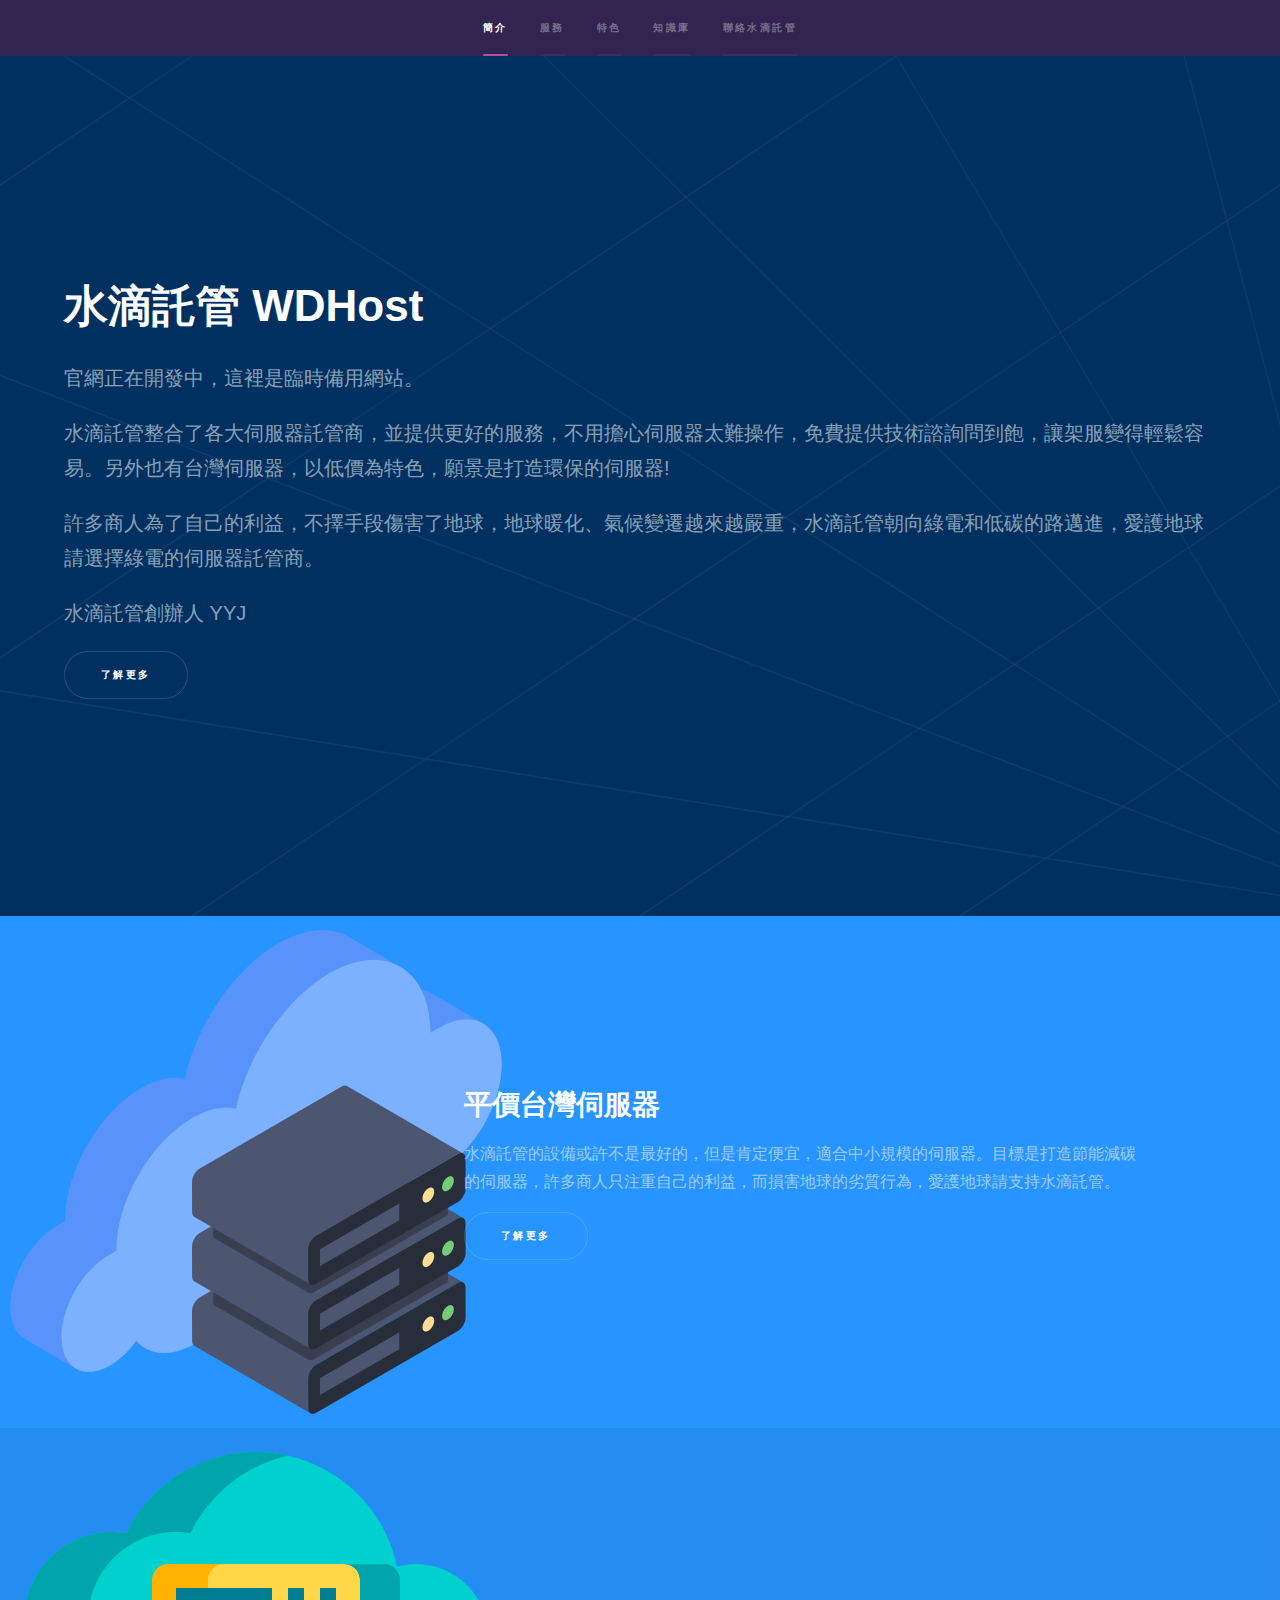
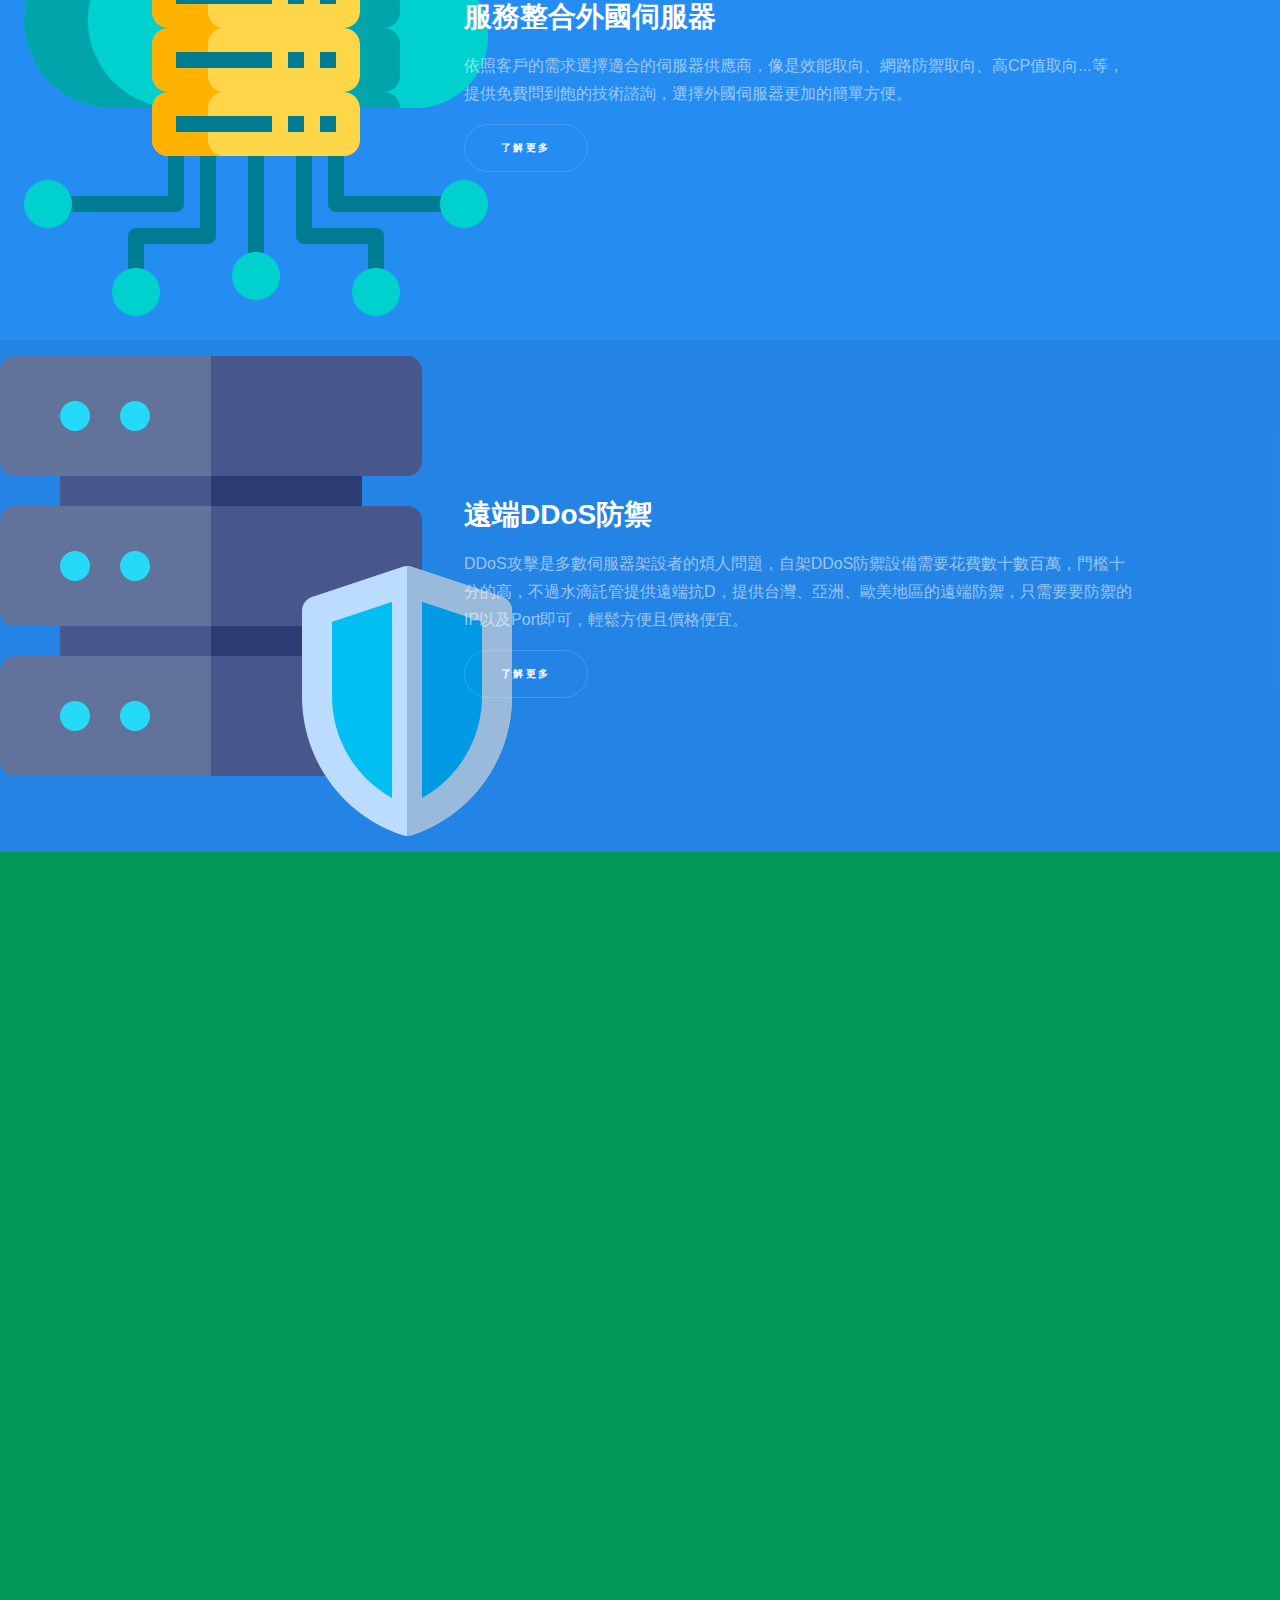
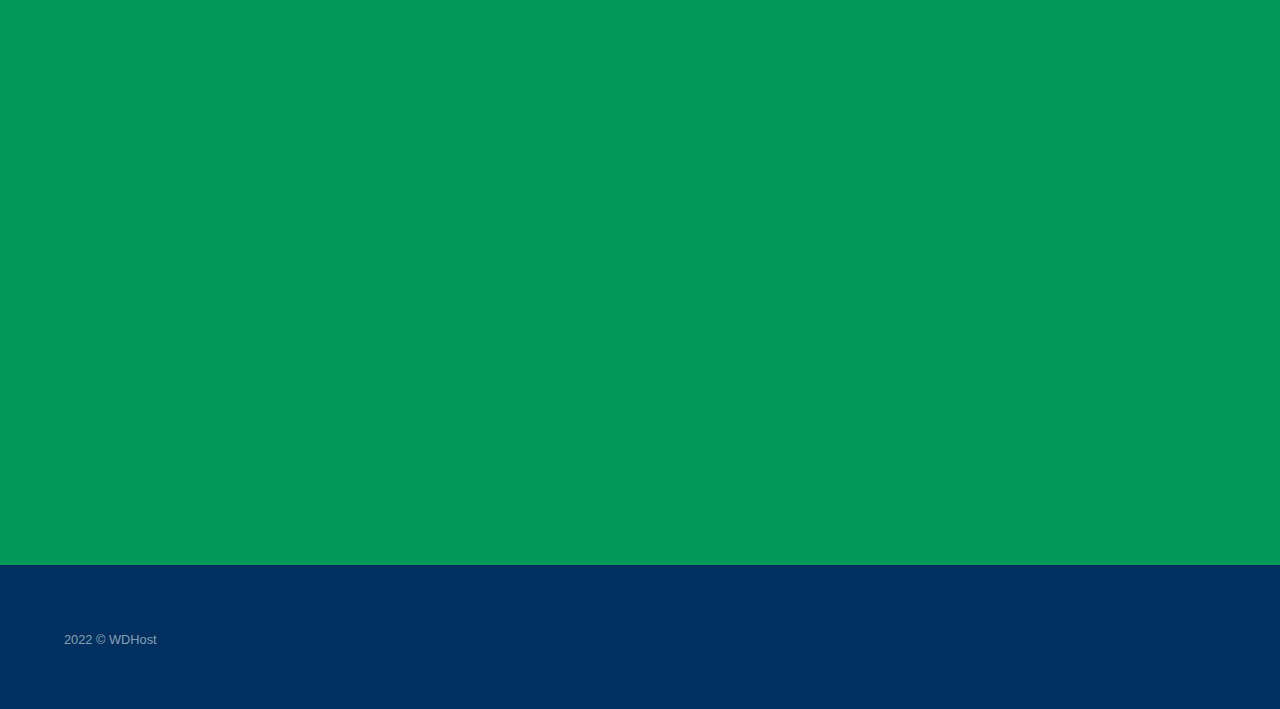
<file: index.html>
<!DOCTYPE HTML>
<!--
	Hyperspace by HTML5 UP
	html5up.net | @ajlkn
	Free for personal and commercial use under the CCA 3.0 license (html5up.net/license)
-->
<html>
	<head>
		<title>水滴託管 WDHost</title>
		<meta charset="utf-8" />
		<link rel="stylesheet" href="assets/css/main.css" />
		<noscript><link rel="stylesheet" href="assets/css/noscript.css" /></noscript>
		<meta name="viewport" content="width=device-width, initial-scale=1, user-scalable=no" />
		<meta name="description" content="水滴託管以平價和環保為特色，整合各大伺服器託管商，並提供更好的服務。而台灣伺服器不僅平價還打造綠電的運作環境，重視環保愛護地球!">
	</head>
	<body class="is-preload">

		<!-- Sidebar -->
			<section id="sidebar">
				<div class="inner">
					<nav>
						<ul>
							<li><a href="#intro">簡介</a></li>
							<li><a href="#one">服務</a></li>
							<li><a href="#two">特色</a></li>
							<li><a href="knowledge/1.html">知識庫</a></li>
							<li><a href="#three">聯絡水滴託管</a></li>
						</ul>
					</nav>
				</div>
			</section>

		<!-- Wrapper -->
			<div id="wrapper">

				<!-- 簡介 -->
					<section id="intro" class="wrapper style1 fullscreen fade-up">
						<div class="inner">
							<h1>水滴託管 WDHost</h1>
							<p>官網正在開發中，這裡是臨時備用網站。</p>
							<p>水滴託管整合了各大伺服器託管商，並提供更好的服務，不用擔心伺服器太難操作，免費提供技術諮詢問到飽，讓架服變得輕鬆容易。另外也有台灣伺服器，以低價為特色，願景是打造環保的伺服器!</p>
							<p>許多商人為了自己的利益，不擇手段傷害了地球，地球暖化、氣候變遷越來越嚴重，水滴託管朝向綠電和低碳的路邁進，愛護地球請選擇綠電的伺服器託管商。<p>
							<span>水滴託管創辦人 YYJ</span>
							<ul class="actions">
								<li><a href="#one" class="button scrolly">了解更多</a></li>
							</ul>
						</div>
					</section>

				<!-- 服務項目 -->
					<section id="one" class="wrapper style2 spotlights">
						<section>
							<a href="#" class="image"><img src="images/server.png" alt="" data-position="center center" /></a>
							<div class="content">
								<div class="inner">
									<h2>平價台灣伺服器</h2>
									<p>水滴託管的設備或許不是最好的，但是肯定便宜，適合中小規模的伺服器。目標是打造節能減碳的伺服器，許多商人只注重自己的利益，而損害地球的劣質行為，愛護地球請支持水滴託管。</p>
									<ul class="actions">
										<li><a href="taiwan.html" class="button">了解更多</a></li>
									</ul>
								</div>
							</div>
						</section>
						<section>
							<a href="#" class="image"><img src="images/foreign.png" alt="" data-position="top center" /></a>
							<div class="content">
								<div class="inner">
									<h2>服務整合外國伺服器</h2>
									<p>依照客戶的需求選擇適合的伺服器供應商，像是效能取向、網路防禦取向、高CP值取向...等，提供免費問到飽的技術諮詢，選擇外國伺服器更加的簡單方便。</p>
									<ul class="actions">
										<li><a href="foreign.html" class="button">了解更多</a></li>
									</ul>
								</div>
							</div>
						</section>
						<section>
							<a href="#" class="image"><img src="images/ddos.png" alt="" data-position="25% 25%" /></a>
							<div class="content">
								<div class="inner">
									<h2>遠端DDoS防禦</h2>
									<p>DDoS攻擊是多數伺服器架設者的煩人問題，自架DDoS防禦設備需要花費數十數百萬，門檻十分的高，不過水滴託管提供遠端抗D，提供台灣、亞洲、歐美地區的遠端防禦，只需要要防禦的IP以及Port即可，輕鬆方便且價格便宜。</p>
									<ul class="actions">
										<li><a href="ddos.html" class="button">了解更多</a></li>
									</ul>
								</div>
							</div>
						</section>
					</section>

				<!-- 為什麼選擇水滴託管 -->
					<section id="two" class="wrapper style3 fade-up">
						<div class="inner">
							<h2>為什麼選擇水滴託管?</h2>
							<p></p>
							<div class="features">
								<section>
									<span class="icon solid major fa-code"></span>
									<h3>平價</h3>
									<p>4 Cores/8G RAM台灣伺服器市面上的行情就要將近3000元，但水滴託管只需要1000出頭，便宜了一半以上，或許設備沒有如此的高級，不過水滴託管足以中小規模的伺服器使用，是個高CP值的選擇。</p>
								</section>
								<section>
									<span class="icon solid major fa-lock"></span>
									<h3>服務</h3>
									<p>租用期間，可免費無限次數的技術諮詢。許多人不購買正規常見的VPS託管，就是因為沒有足夠的能力，不過水滴託管能幫你解決這件事，架設伺服器的相關技術都歡迎諮詢，像是Linux相關作業系統操作問題、Nginx網站架設、Minecraft遊戲伺服器架設...等。</p>
								</section>
								<section>
									<span class="icon solid major fa-cog"></span>
									<h3>客製化</h3>
									<p>水滴託管能依照你的需求、預算、時長來配置專屬的伺服器，想要以低價長期租用? 沒問題，私訊聯絡客服吧!</p>
									<span>Email: service@waterdroplet.net / Discord: YYJ#6116</span>
								</section>
								<section>
									<span class="icon solid major fa-desktop"></span>
									<h3>低門檻成為銷售</h3>
									<p>Discord Bot/Discord Server只要達成一定的規模，並協助宣傳，即可獲得更低的銷售價格。另外，如果月平均消費量/月平均銷售量達成一定的量，也可以獲得更低的銷售價格和特殊待遇。</p>
								</section>
								<!-- <section>
									<span class="icon solid major fa-link"></span>
									<h3>Urna quis bibendum</h3>
									<p>Phasellus convallis elit id ullam corper amet et pulvinar. Duis aliquam turpis mauris, sed ultricies erat dapibus.</p>
								</section>
								<section>
									<span class="icon major fa-gem"></span>
									<h3>Aliquam urna dapibus</h3>
									<p>Phasellus convallis elit id ullam corper amet et pulvinar. Duis aliquam turpis mauris, sed ultricies erat dapibus.</p>
								</section> -->
							</div>
							<!-- <ul class="actions">
								<li><a href="index.html" class="button">了解更多</a></li>
							</ul>
						</div>
					</section> -->

				<!-- 聯絡 -->
					<section id="three" class="wrapper style1 fade-up">
						<div class="inner">
							<h2>聯絡銷售</h2>
							<p>是水滴託管的大客戶? 或是想要協助水滴託管代銷，當然沒問題，請提供下列資料進行進一步的審核。<p>
							<p>後端未完成，填寫下方資訊為無效。</p>
							<div class="split style1">
								<section>
									<form method="post" action="#">
										<div class="fields">
											<div class="field half">
												<label for="name">個人&公司名稱</label>
												<input type="text" name="name" id="name" />
											</div>
											<div class="field half">
												<label for="email">Email</label>
												<input type="text" name="email" id="email" />
											</div>
											<div class="field half">
												<label for="message">月平均消費量</label>
												<textarea name="message" id="message" rows="1"></textarea>
											</div>
											<div class="field half">
												<label for="message">月平均銷售量</label>
												<textarea name="message" id="message" rows="1"></textarea>
											</div>
										</div>
										<ul class="actions">
											<li><a href="" class="button submit">傳送</a></li>
										</ul>
									</form>
								</section>
								<section>
									<ul class="contact">
										<li>
											<h3>地址</h3>
											<span>台灣主要機房: 台灣彰化縣<br/>
											<span>亞洲主要機房: 日本、新加坡<br/>
										</li>
										<li>
											<h3>Email</h3>
											<a>service@waterdroplet.net</a>
										</li>
										<li>
											<h3>連絡電話</h3>
											<span>0918927242</span>
										</li>
										<li>
											<h3>社交連結</h3>
											<ul class="icons">
												<li><a href="https://www.facebook.com/YYJ-Network-Studio-106660662006174" class="icon brands fa-facebook-f"><span class="label">Facebook</span></a></li>
												<li><a href="https://github.com/YYJ-TW" class="icon brands fa-github"><span class="label">GitHub</span></a></li>
												<li><a href="https://www.instagram.com/yyj.network" class="icon brands fa-instagram"><span class="label">Instagram</span></a></li>
											</ul>
										</li>
									</ul>
								</section>
							</div>
						</div>
					</section>
			</div>

		<!-- Footer -->
			<footer id="footer" class="wrapper style1-alt">
				<div class="inner">
					<ul class="menu">
						<li>2022 &copy; WDHost</li>
					</ul>
				</div>
			</footer>

		<!-- Scripts -->
			<script src="assets/js/jquery.min.js"></script>
			<script src="assets/js/jquery.scrollex.min.js"></script>
			<script src="assets/js/jquery.scrolly.min.js"></script>
			<script src="assets/js/browser.min.js"></script>
			<script src="assets/js/breakpoints.min.js"></script>
			<script src="assets/js/util.js"></script>
			<script src="assets/js/main.js"></script>

	</body>
</html>
</file>
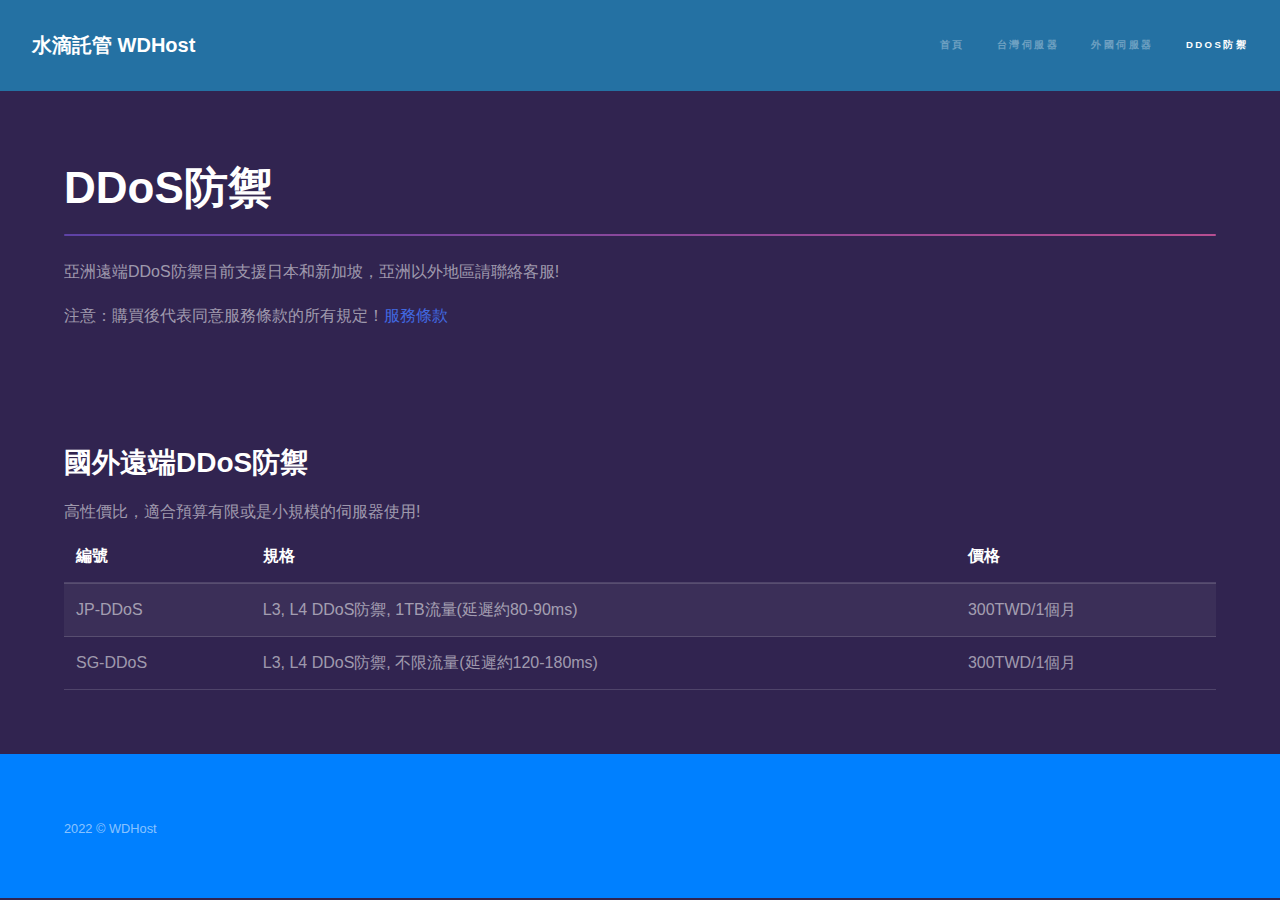
<file: ddos.html>
<!DOCTYPE HTML>
<!--
	Hyperspace by HTML5 UP
	html5up.net | @ajlkn
	Free for personal and commercial use under the CCA 3.0 license (html5up.net/license)
-->
<html>
	<head>
		<title>水滴託管｜DDoS防禦</title>
		<meta charset="utf-8" />
		<link rel="stylesheet" href="assets/css/main.css" />
		<noscript><link rel="stylesheet" href="assets/css/noscript.css" /></noscript>
		<meta name="viewport" content="width=device-width, initial-scale=1, user-scalable=no" />
	</head>
	<body class="is-preload">

		<!-- Header -->
			<header id="header">
				<a href="index.html" class="title">水滴託管 WDHost</a>
				<nav>
					<ul>
						<li><a href="index.html">首頁</a></li>
						<li><a href="taiwan.html">台灣伺服器</a></li>
						<li><a href="foreign.html">外國伺服器</a></li>
						<li><a href="ddos.html" class="active">DDoS防禦</a></li>
					</ul>
				</nav>
			</header>

		<!-- Wrapper -->
			<div id="wrapper">

				<!-- Main -->
					<section id="main" class="wrapper">
						<div class="inner">
							<h1 class="major">DDoS防禦</h1>
							<!-- <span class="image fit"><img src="images/pic04.jpg" alt="" /></span> -->
							<p>亞洲遠端DDoS防禦目前支援日本和新加坡，亞洲以外地區請聯絡客服!</p>
							<p>注意：購買後代表同意服務條款的所有規定！<a href="terms.html">服務條款</a></p>
						</div>
					</section>

					<section id="main" class="wrapper">
						<div class="inner">

							<!-- 介紹 -->
								<!-- <section> -->
									<!-- <hr /> 底線 -->
							<!-- 價目表 -->
								<section>
									<h2>國外遠端DDoS防禦</h2>
									<p>高性價比，適合預算有限或是小規模的伺服器使用!</p>
									<div class="table-wrapper">
										<table>
											<thead>
												<tr>
													<th>編號</th>
													<th>規格</th>
													<th>價格</th>
												</tr>
											</thead>
											<tbody>
												<tr>
													<td>JP-DDoS</td>
													<td>L3, L4 DDoS防禦, 1TB流量(延遲約80-90ms)</td>
													<td>300TWD/1個月</td>
												</tr>
												<tr>
													<td>SG-DDoS</td>
													<td>L3, L4 DDoS防禦, 不限流量(延遲約120-180ms)</td>
													<td>300TWD/1個月</td>
												</tr>
											</tbody>
										</table>
									</div>
								</section>
							</section>
						</section>
					</section>

			</div>

		<!-- Footer -->
			<footer id="footer" class="wrapper alt">
				<div class="inner">
					<ul class="menu">
						<li>2022 &copy; WDHost</li>
					</ul>
				</div>
			</footer>

		<!-- Scripts -->
			<script src="assets/js/jquery.min.js"></script>
			<script src="assets/js/jquery.scrollex.min.js"></script>
			<script src="assets/js/jquery.scrolly.min.js"></script>
			<script src="assets/js/browser.min.js"></script>
			<script src="assets/js/breakpoints.min.js"></script>
			<script src="assets/js/util.js"></script>
			<script src="assets/js/main.js"></script>

	</body>
</html>
</file>
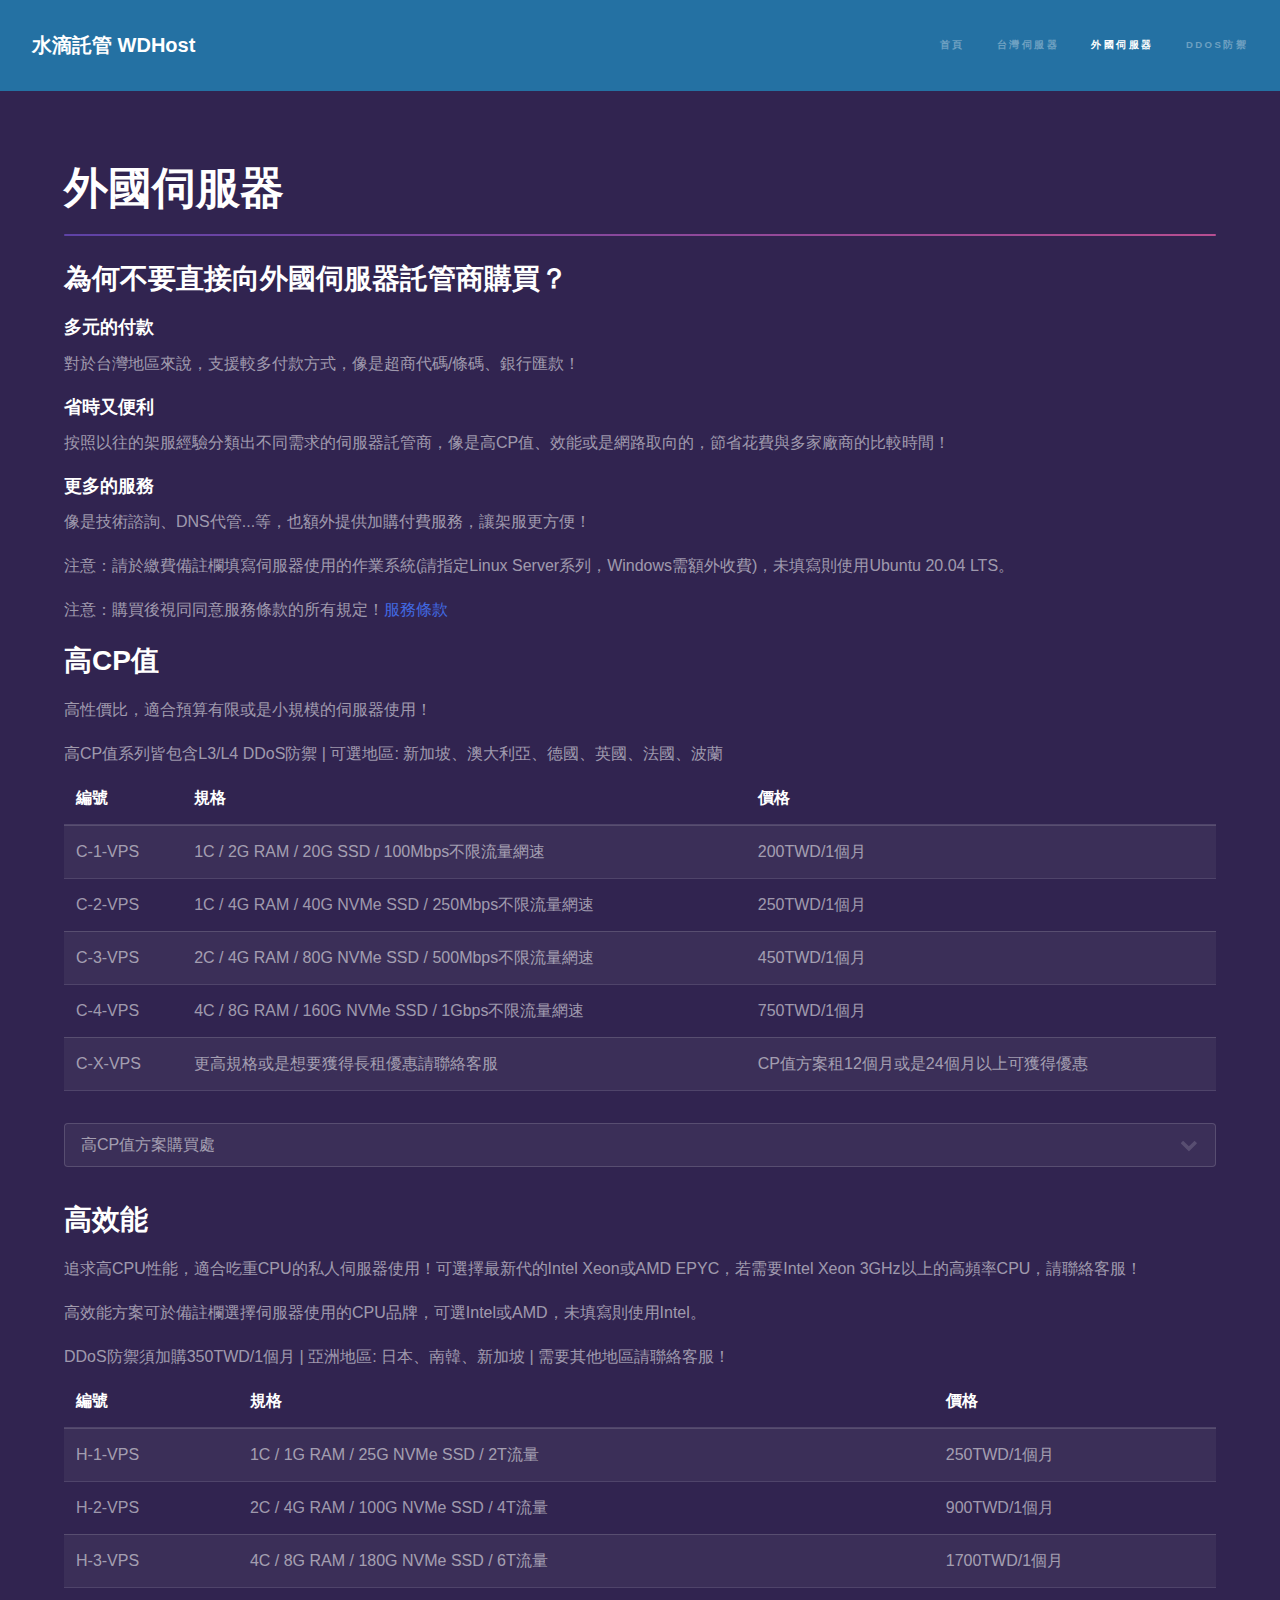
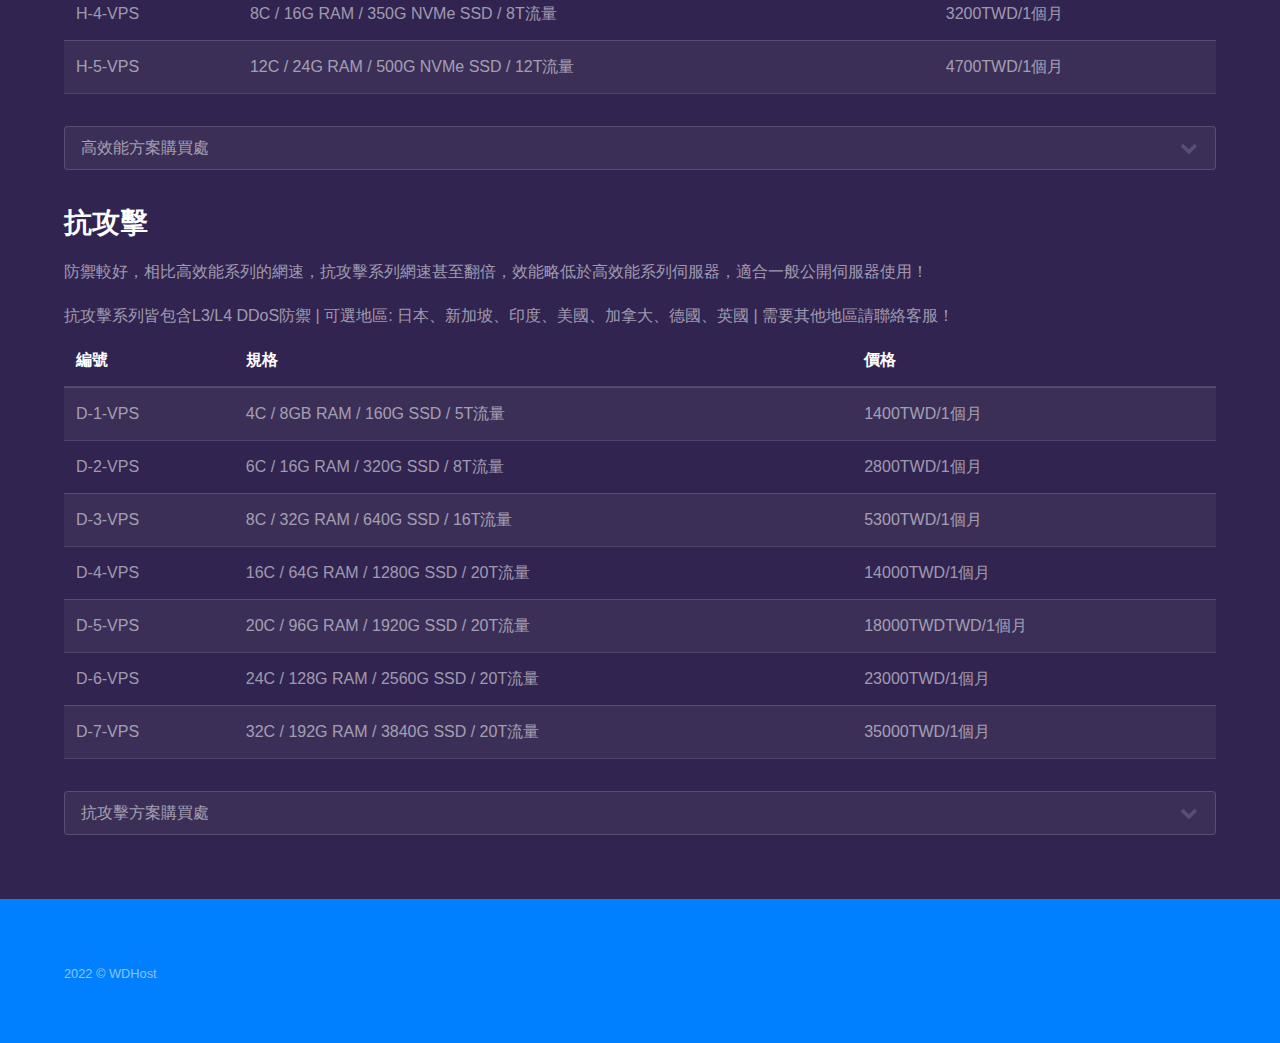
<file: foreign.html>
<!DOCTYPE HTML>
<!--
	Hyperspace by HTML5 UP
	html5up.net | @ajlkn
	Free for personal and commercial use under the CCA 3.0 license (html5up.net/license)
-->
<html>
	<head>
		<title>水滴託管｜外國</title>
		<meta charset="utf-8" />
		<link rel="stylesheet" href="assets/css/main.css" />
		<noscript><link rel="stylesheet" href="assets/css/noscript.css" /></noscript>
		<meta name="viewport" content="width=device-width, initial-scale=1, user-scalable=no" />
	</head>
	<body class="is-preload">

		<!-- Header -->
			<header id="header">
				<a href="index.html" class="title">水滴託管 WDHost</a>
				<nav>
					<ul>
						<li><a href="index.html">首頁</a></li>
						<li><a href="taiwan.html">台灣伺服器</a></li>
						<li><a href="foreign.html" class="active">外國伺服器</a></li>
						<li><a href="ddos.html">DDoS防禦</a></li>
					</ul>
				</nav>
			</header>

		<!-- Wrapper -->
			<div id="wrapper">

				<!-- Main -->
					<section id="main" class="wrapper">
						<div class="inner">
							<h1 class="major">外國伺服器</h1>

							<!-- 介紹 -->
								<section>
									<!-- <hr /> 底線 -->
									<h2>為何不要直接向外國伺服器託管商購買？</h2>
									<h3>多元的付款</h3>
									<p>對於台灣地區來說，支援較多付款方式，像是超商代碼/條碼、銀行匯款！</p>
									<h3>省時又便利</h3>
									<p>按照以往的架服經驗分類出不同需求的伺服器託管商，像是高CP值、效能或是網路取向的，節省花費與多家廠商的比較時間！</p>
									<h3>更多的服務</h3>
									<p>像是技術諮詢、DNS代管...等，也額外提供加購付費服務，讓架服更方便！</p>
									<p>注意：請於繳費備註欄填寫伺服器使用的作業系統(請指定Linux Server系列，Windows需額外收費)，未填寫則使用Ubuntu 20.04 LTS。</p>
									<p>注意：購買後視同同意服務條款的所有規定！<a href="terms.html">服務條款</a></p>

							<!-- 價目表 -->
								<section>
									<h2>高CP值</h2>
									<p>高性價比，適合預算有限或是小規模的伺服器使用！</p>
									<p>高CP值系列皆包含L3/L4 DDoS防禦 | 可選地區: 新加坡、澳大利亞、德國、英國、法國、波蘭</p>
									<div class="table-wrapper">
										<table>
											<thead>
												<tr>
													<th>編號</th>
													<th>規格</th>
													<th>價格</th>
												</tr>
											</thead>
											<tbody>
												<tr>
													<td>C-1-VPS</td>
													<td>1C / 2G RAM / 20G SSD / 100Mbps不限流量網速</td>
													<td>200TWD/1個月</td>
												</tr>
												<tr>
													<td>C-2-VPS</td>
													<td>1C / 4G RAM / 40G NVMe SSD / 250Mbps不限流量網速</td>
													<td>250TWD/1個月</td>
												</tr>
												<tr>
													<td>C-3-VPS</td>
													<td>2C / 4G RAM / 80G NVMe SSD / 500Mbps不限流量網速</td>
													<td>450TWD/1個月</td>
												</tr>
												<tr>
													<td>C-4-VPS</td>
													<td>4C / 8G RAM / 160G NVMe SSD / 1Gbps不限流量網速</td>
													<td>750TWD/1個月</td>
												</tr>
												<tr>
													<td>C-X-VPS</td>
													<td>更高規格或是想要獲得長租優惠請聯絡客服</td>
													<td>CP值方案租12個月或是24個月以上可獲得優惠</td>
												</tr>
											</tbody>
										</table>
										<form>
											<select name="URL" onchange="window.location.href=this.form.URL.options[this.form.URL.selectedIndex].value">
												<option value="">高CP值方案購買處</option>
												<option value="https://ssl.smse.com.tw/pay/pay_b_utf.asp?Rvg2c=1&Dcvc=13396&Od_sob=C-1-VPS&Amount=200">C-1-VPS 200TWD</option>
												<option value="https://ssl.smse.com.tw/pay/pay_b_utf.asp?Rvg2c=1&Dcvc=13396&Od_sob=C-2-VPS&Amount=250">C-2-VPS 250TWD</option>
												<option value="https://ssl.smse.com.tw/pay/pay_b_utf.asp?Rvg2c=1&Dcvc=13396&Od_sob=C-3-VPS&Amount=450">C-3-VPS 450TWD</option>
												<option value="https://ssl.smse.com.tw/pay/pay_b_utf.asp?Rvg2c=1&Dcvc=13396&Od_sob=C-4-VPS&Amount=750">C-4-VPS 750TWD</option>
												<option value="https://ssl.smse.com.tw/pay/pay_b_utf.asp?Rvg2c=1&Dcvc=13396&Od_sob=C-X-VPS&Amount=2000">C-X-VPS</option>
											</select>
										</form>
									</div>

									<h2>高效能</h2>
									<p>追求高CPU性能，適合吃重CPU的私人伺服器使用！可選擇最新代的Intel Xeon或AMD EPYC，若需要Intel Xeon 3GHz以上的高頻率CPU，請聯絡客服！</p>
									<p>高效能方案可於備註欄選擇伺服器使用的CPU品牌，可選Intel或AMD，未填寫則使用Intel。</p>
									<p>DDoS防禦須加購350TWD/1個月 | 亞洲地區: 日本、南韓、新加坡 | 需要其他地區請聯絡客服！</p>
									<div class="table-wrapper">
										<table>
											<thead>
												<tr>
													<th>編號</th>
													<th>規格</th>
													<th>價格</th>
												</tr>
											</thead>
											<tbody>
												<tr>
													<td>H-1-VPS</td>
													<td>1C / 1G RAM / 25G NVMe SSD / 2T流量</td>
													<td>250TWD/1個月</td>
												</tr>
												<tr>
													<td>H-2-VPS</td>
													<td>2C / 4G RAM / 100G NVMe SSD / 4T流量</td>
													<td>900TWD/1個月</td>
												</tr>
												<tr>
													<td>H-3-VPS</td>
													<td>4C / 8G RAM / 180G NVMe SSD / 6T流量</td>
													<td>1700TWD/1個月</td>
												</tr>
												<tr>
													<td>H-4-VPS</td>
													<td>8C / 16G RAM / 350G NVMe SSD / 8T流量</td>
													<td>3200TWD/1個月</td>
												</tr>
												<tr>
													<td>H-5-VPS</td>
													<td>12C / 24G RAM / 500G NVMe SSD / 12T流量</td>
													<td>4700TWD/1個月</td>
												</tr>
											</tbody>
										</table>
										<form>
											<select name="URL" onchange="window.location.href=this.form.URL.options[this.form.URL.selectedIndex].value">
												<option value="">高效能方案購買處</option>
												<option value="https://ssl.smse.com.tw/pay/pay_b_utf.asp?Rvg2c=1&Dcvc=13396&Od_sob=H-1-VPS&Amount=250">H-1-VPS 250TWD</option>
												<option value="https://ssl.smse.com.tw/pay/pay_b_utf.asp?Rvg2c=1&Dcvc=13396&Od_sob=H-2-VPS&Amount=900">H-2-VPS 900TWD</option>
												<option value="https://ssl.smse.com.tw/pay/pay_b_utf.asp?Rvg2c=1&Dcvc=13396&Od_sob=H-3-VPS&Amount=1700">H-3-VPS 1700TWD</option>
												<option value="https://ssl.smse.com.tw/pay/pay_b_utf.asp?Rvg2c=1&Dcvc=13396&Od_sob=H-4-VPS&Amount=3200">H-4-VPS 3200TWD</option>
												<option value="https://ssl.smse.com.tw/pay/pay_b_utf.asp?Rvg2c=1&Dcvc=13396&Od_sob=H-5-VPS&Amount=4700">H-5-VPS 4700TWD</option>
											</select>
										</form>
									</div>

									<h2>抗攻擊</h2>
									<p>防禦較好，相比高效能系列的網速，抗攻擊系列網速甚至翻倍，效能略低於高效能系列伺服器，適合一般公開伺服器使用！</p>
									<p>抗攻擊系列皆包含L3/L4 DDoS防禦 | 可選地區: 日本、新加坡、印度、美國、加拿大、德國、英國 | 需要其他地區請聯絡客服！</p>
									<div class="table-wrapper">
										<table>
											<thead>
												<tr>
													<th>編號</th>
													<th>規格</th>
													<th>價格</th>
												</tr>
											</thead>
											<tbody>
												<tr>
													<td>D-1-VPS</td>
													<td>4C / 8GB RAM / 160G SSD / 5T流量</td>
													<td>1400TWD/1個月</td>
												</tr>
												<tr>
													<td>D-2-VPS</td>
													<td>6C / 16G RAM / 320G SSD / 8T流量</td>
													<td>2800TWD/1個月</td>
												</tr>
												<tr>
													<td>D-3-VPS</td>
													<td>8C / 32G RAM / 640G SSD / 16T流量</td>
													<td>5300TWD/1個月</td>
												</tr>
												<tr>
													<td>D-4-VPS</td>
													<td>16C / 64G RAM / 1280G SSD / 20T流量</td>
													<td>14000TWD/1個月</td>
												</tr>
												<tr>
													<td>D-5-VPS</td>
													<td>20C / 96G RAM / 1920G SSD / 20T流量</td>
													<td>18000TWDTWD/1個月</td>
												</tr>
												<tr>
													<td>D-6-VPS</td>
													<td>24C / 128G RAM / 2560G SSD / 20T流量</td>
													<td>23000TWD/1個月</td>
												</tr>
												<tr>
													<td>D-7-VPS</td>
													<td>32C / 192G RAM / 3840G SSD / 20T流量</td>
													<td>35000TWD/1個月</td>
												</tr>
											</tbody>
										</table>
										<form>
											<select name="URL" onchange="window.location.href=this.form.URL.options[this.form.URL.selectedIndex].value">
												<option value="">抗攻擊方案購買處</option>
												<option value="https://ssl.smse.com.tw/pay/pay_b_utf.asp?Rvg2c=1&Dcvc=13396&Od_sob=D-1-VPS&Amount=1400">D-1-VPS 1400</option>
												<option value="https://ssl.smse.com.tw/pay/pay_b_utf.asp?Rvg2c=1&Dcvc=13396&Od_sob=D-2-VPS&Amount=2800">D-2-VPS 2800TWD</option>
												<option value="https://ssl.smse.com.tw/pay/pay_b_utf.asp?Rvg2c=1&Dcvc=13396&Od_sob=D-3-VPS&Amount=5300">D-3-VPS 5300TWD</option>
												<option value="https://ssl.smse.com.tw/pay/pay_b_utf.asp?Rvg2c=1&Dcvc=13396&Od_sob=D-4-VPS&Amount=14000">D-4-VPS 14000TWD</option>
												<option value="https://ssl.smse.com.tw/pay/pay_b_utf.asp?Rvg2c=1&Dcvc=13396&Od_sob=D-5-VPS&Amount=18000">D-5-VPS 18000TWD</option>
												<option value="https://ssl.smse.com.tw/pay/pay_b_utf.asp?Rvg2c=1&Dcvc=13396&Od_sob=D-6-VPS&Amount=20000">D-5-VPS 23000TWD(單筆最高2萬，一次繳清請聯絡客服)</option>
												<option value="https://ssl.smse.com.tw/pay/pay_b_utf.asp?Rvg2c=1&Dcvc=13396&Od_sob=D-7-VPS&Amount=20000">D-5-VPS 35000TWD(單筆最高2萬，一次繳清請聯絡客服)</option>
											</select>
										</form>
									</div>
								</section>
							</section>
						</section>
					</section>
				</section>
			</section>
		<!-- Footer -->
			<footer id="footer" class="wrapper alt">
				<div class="inner">
					<ul class="menu">
						<li>2022 &copy; WDHost</li>
					</ul>
				</div>
			</footer>

		<!-- Scripts -->
			<script src="assets/js/jquery.min.js"></script>
			<script src="assets/js/jquery.scrollex.min.js"></script>
			<script src="assets/js/jquery.scrolly.min.js"></script>
			<script src="assets/js/browser.min.js"></script>
			<script src="assets/js/breakpoints.min.js"></script>
			<script src="assets/js/util.js"></script>
			<script src="assets/js/main.js"></script>

	</body>
</html>
</file>
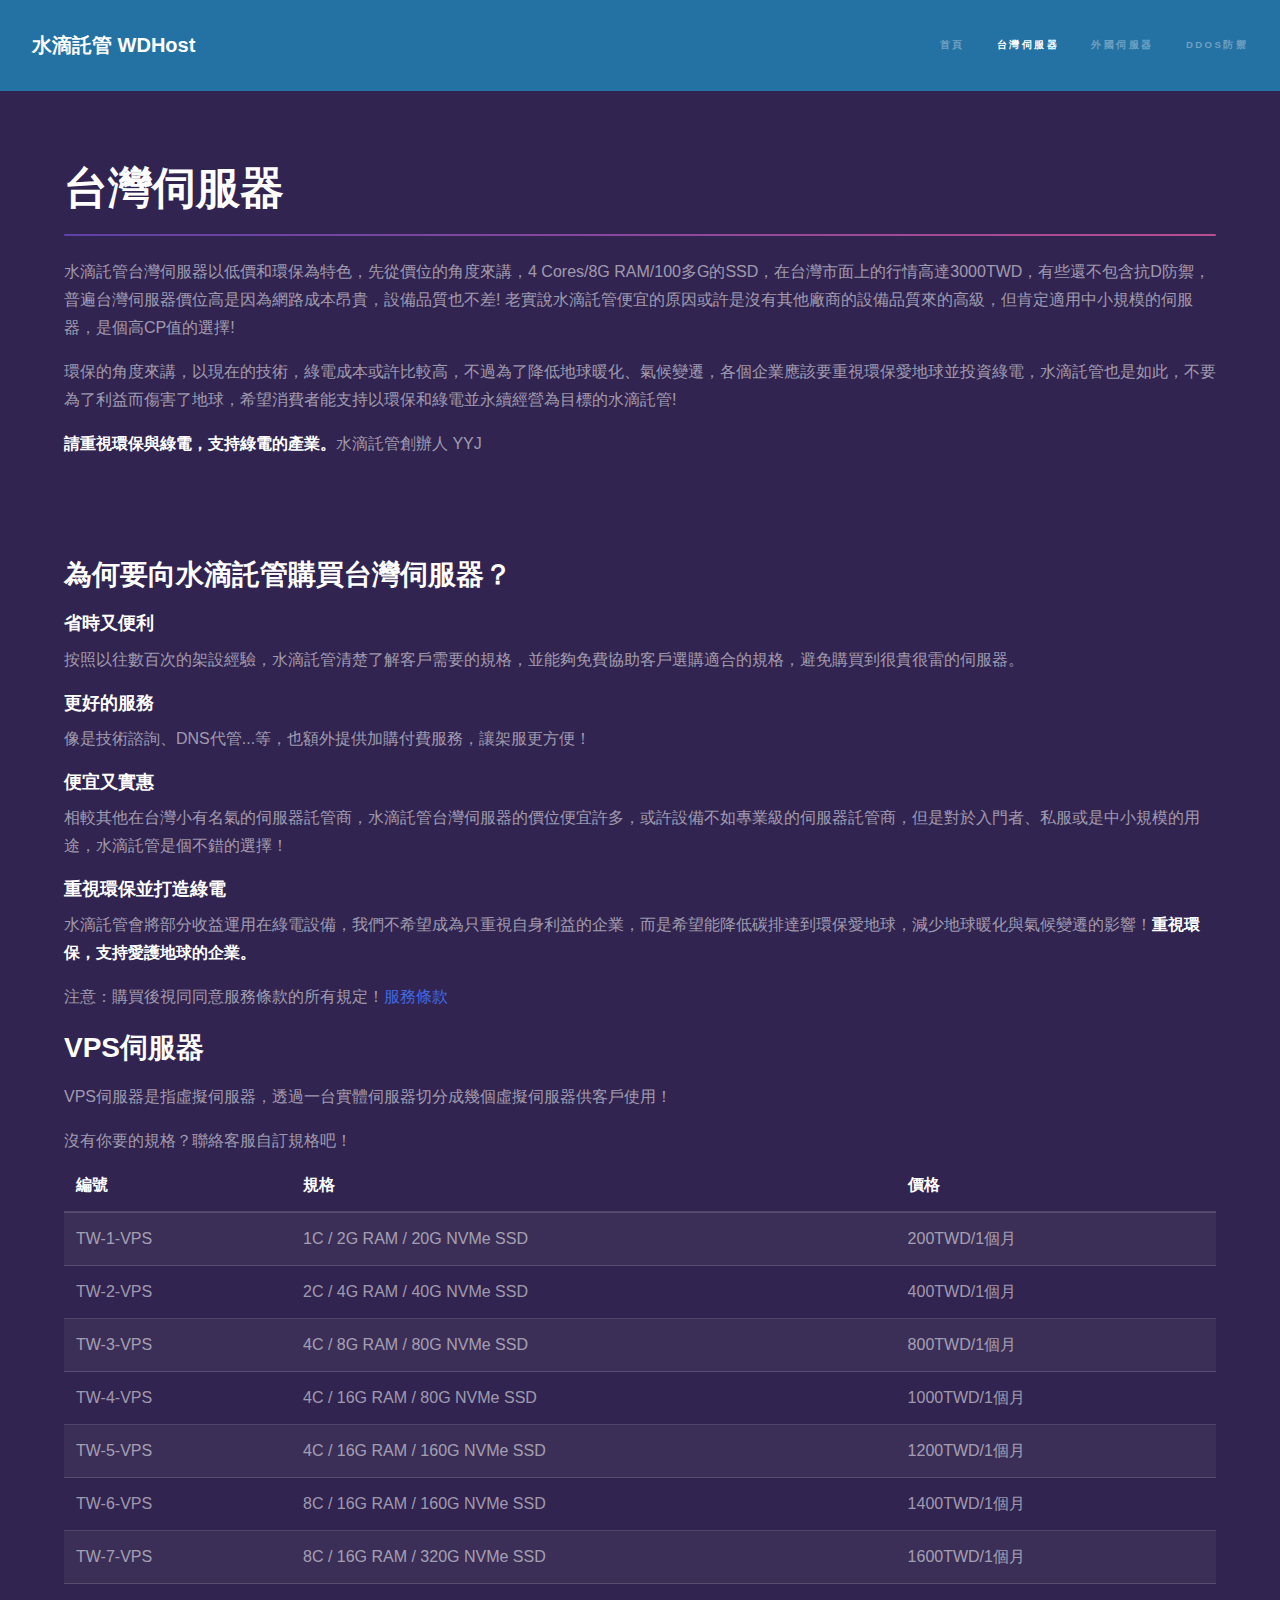
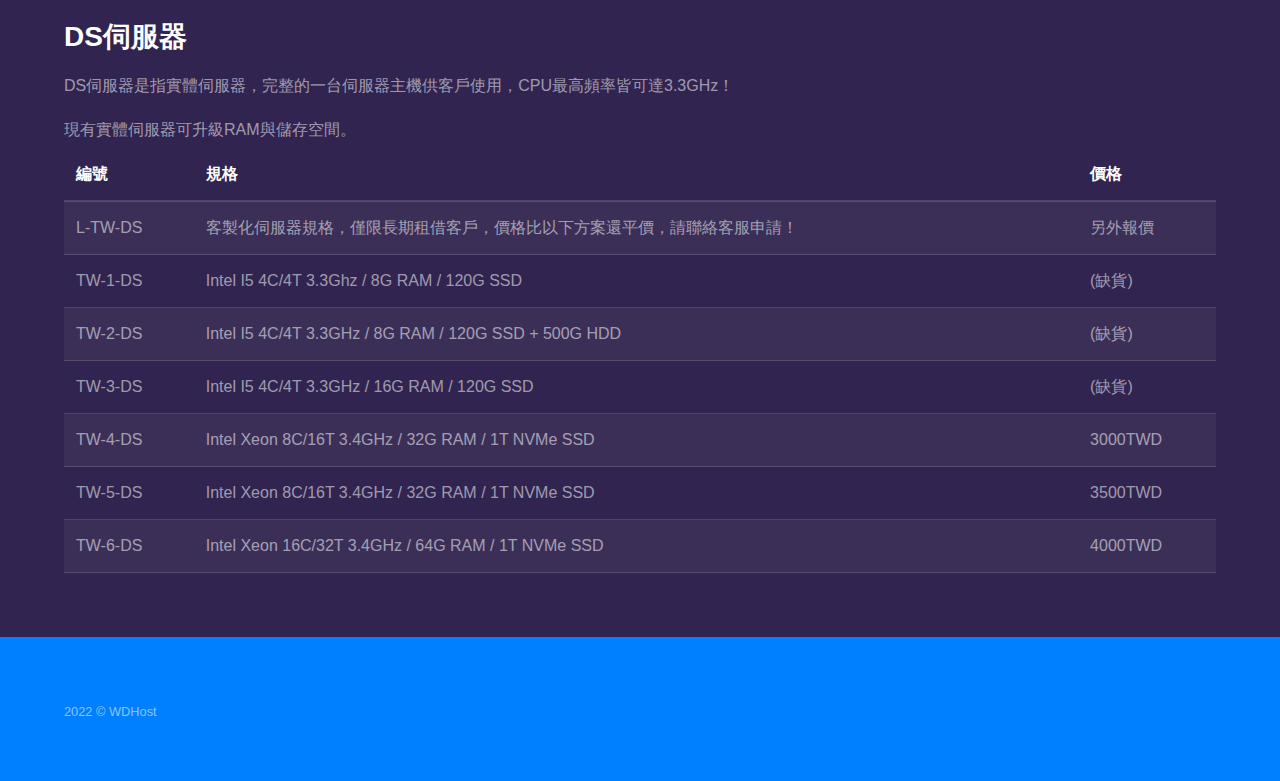
<file: taiwan.html>
<!DOCTYPE HTML>
<!--
	Hyperspace by HTML5 UP
	html5up.net | @ajlkn
	Free for personal and commercial use under the CCA 3.0 license (html5up.net/license)
-->
<html>
	<head>
		<title>水滴託管｜台灣</title>
		<meta charset="utf-8" />
		<link rel="stylesheet" href="assets/css/main.css" />
		<noscript><link rel="stylesheet" href="assets/css/noscript.css" /></noscript>
		<meta name="viewport" content="width=device-width, initial-scale=1, user-scalable=no" />
	</head>
	<body class="is-preload">

		<!-- Header -->
			<header id="header">
				<a href="index.html" class="title">水滴託管 WDHost</a>
				<nav>
					<ul>
						<li><a href="index.html">首頁</a></li>
						<li><a href="taiwan.html" class="active">台灣伺服器</a></li>
						<li><a href="foreign.html">外國伺服器</a></li>
						<li><a href="ddos.html">DDoS防禦</a></li>
					</ul>
				</nav>
			</header>

		<!-- Wrapper -->
			<div id="wrapper">

				<!-- Main -->
					<section id="main" class="wrapper">
						<div class="inner">
							<h1 class="major">台灣伺服器</h1>
							<!-- <span class="image fit"><img src="images/pic04.jpg" alt="" /></span> -->
							<p>水滴託管台灣伺服器以低價和環保為特色，先從價位的角度來講，4 Cores/8G RAM/100多G的SSD，在台灣市面上的行情高達3000TWD，有些還不包含抗D防禦，普遍台灣伺服器價位高是因為網路成本昂貴，設備品質也不差! 老實說水滴託管便宜的原因或許是沒有其他廠商的設備品質來的高級，但肯定適用中小規模的伺服器，是個高CP值的選擇!</p>
							<p>環保的角度來講，以現在的技術，綠電成本或許比較高，不過為了降低地球暖化、氣候變遷，各個企業應該要重視環保愛地球並投資綠電，水滴託管也是如此，不要為了利益而傷害了地球，希望消費者能支持以環保和綠電並永續經營為目標的水滴託管!</p>
							<b>請重視環保與綠電，支持綠電的產業。</b><span>水滴託管創辦人 YYJ</span>
						</div>
					</section>

					<section id="main" class="wrapper">
						<div class="inner">

							<!-- 介紹 -->
								<section>
									<!-- <hr /> 底線 -->
									<h2>為何要向水滴託管購買台灣伺服器？</h2>
									<h3>省時又便利</h3>
									<p>按照以往數百次的架設經驗，水滴託管清楚了解客戶需要的規格，並能夠免費協助客戶選購適合的規格，避免購買到很貴很雷的伺服器。</p>
									<h3>更好的服務</h3>
									<p>像是技術諮詢、DNS代管...等，也額外提供加購付費服務，讓架服更方便！</p>
									<h3>便宜又實惠</h3>
									<p>相較其他在台灣小有名氣的伺服器託管商，水滴託管台灣伺服器的價位便宜許多，或許設備不如專業級的伺服器託管商，但是對於入門者、私服或是中小規模的用途，水滴託管是個不錯的選擇！</p>
									<h3>重視環保並打造綠電</h3>
									<p>水滴託管會將部分收益運用在綠電設備，我們不希望成為只重視自身利益的企業，而是希望能降低碳排達到環保愛地球，減少地球暖化與氣候變遷的影響！<b>重視環保，支持愛護地球的企業。</b></p>
									<p>注意：購買後視同同意服務條款的所有規定！<a href="terms.html">服務條款</a></p>

							<!-- 價目表 -->
								<section>
									<h2>VPS伺服器</h2>
									<p>VPS伺服器是指虛擬伺服器，透過一台實體伺服器切分成幾個虛擬伺服器供客戶使用！</p>
									<p>沒有你要的規格？聯絡客服自訂規格吧！</p>
									<div class="table-wrapper">
										<table>
											<thead>
												<tr>
													<th>編號</th>
													<th>規格</th>
													<th>價格</th>
												</tr>
											</thead>
											<tbody>
												<tr>
													<td>TW-1-VPS</td>
													<td>1C / 2G RAM / 20G NVMe SSD</td>
													<td>200TWD/1個月</td>
												</tr>
												<tr>
													<td>TW-2-VPS</td>
													<td>2C / 4G RAM / 40G NVMe SSD</td>
													<td>400TWD/1個月</td>
												</tr>
												<tr>
													<td>TW-3-VPS</td>
													<td>4C / 8G RAM / 80G NVMe SSD</td>
													<td>800TWD/1個月</td>
												</tr>
												<tr>
													<td>TW-4-VPS</td>
													<td>4C / 16G RAM / 80G NVMe SSD</td>
													<td>1000TWD/1個月</td>
												</tr>
												<tr>
													<td>TW-5-VPS</td>
													<td>4C / 16G RAM / 160G NVMe SSD</td>
													<td>1200TWD/1個月</td>
												</tr>
												<tr>
													<td>TW-6-VPS</td>
													<td>8C / 16G RAM / 160G NVMe SSD</td>
													<td>1400TWD/1個月</td>
												</tr>
												<tr>
													<td>TW-7-VPS</td>
													<td>8C / 16G RAM / 320G NVMe SSD</td>
													<td>1600TWD/1個月</td>
												</tr>
											</tbody>
										</table>
									</div>

									<h2>DS伺服器</h2>
									<p>DS伺服器是指實體伺服器，完整的一台伺服器主機供客戶使用，CPU最高頻率皆可達3.3GHz！</p>
									<p>現有實體伺服器可升級RAM與儲存空間。</p>
									<div class="table-wrapper">
										<table>
											<thead>
												<tr>
													<th>編號</th>
													<th>規格</th>
													<th>價格</th>
												</tr>
											</thead>
											<tbody>
												<tr>
													<td>L-TW-DS</td>
													<td>客製化伺服器規格，僅限長期租借客戶，價格比以下方案還平價，請聯絡客服申請！</td>
													<td>另外報價</td>
												</tr>
												<tr>
													<td>TW-1-DS</td>
													<td>Intel I5 4C/4T 3.3Ghz / 8G RAM / 120G SSD</td>
													<td>(缺貨)</td>
												</tr>
												<tr>
													<td>TW-2-DS</td>
													<td>Intel I5 4C/4T 3.3GHz / 8G RAM / 120G SSD + 500G HDD</td>
													<td>(缺貨)</td>
												</tr>
												<tr>
													<td>TW-3-DS</td>
													<td>Intel I5 4C/4T 3.3GHz / 16G RAM  / 120G SSD</td>
													<td>(缺貨)</td>
												</tr>
												<tr>
													<td>TW-4-DS</td>
													<td>Intel Xeon 8C/16T 3.4GHz / 32G RAM / 1T NVMe SSD</td>
													<td>3000TWD</td>
												</tr>
												<tr>
													<td>TW-5-DS</td>
													<td>Intel Xeon 8C/16T 3.4GHz / 32G RAM / 1T NVMe SSD</td>
													<td>3500TWD</td>
												</tr>
												<tr>
													<td>TW-6-DS</td>
													<td>Intel Xeon 16C/32T 3.4GHz / 64G RAM / 1T NVMe SSD</td>
													<td>4000TWD</td>
												</tr>
											</tbody>
										</table>
									</div>
								</section>
							</section>
						</section>
					</section>

			</div>

		<!-- Footer -->
			<footer id="footer" class="wrapper alt">
				<div class="inner">
					<ul class="menu">
						<li>2022 &copy; WDHost</li>
					</ul>
				</div>
			</footer>

		<!-- Scripts -->
			<script src="assets/js/jquery.min.js"></script>
			<script src="assets/js/jquery.scrollex.min.js"></script>
			<script src="assets/js/jquery.scrolly.min.js"></script>
			<script src="assets/js/browser.min.js"></script>
			<script src="assets/js/breakpoints.min.js"></script>
			<script src="assets/js/util.js"></script>
			<script src="assets/js/main.js"></script>

	</body>
</html>
</file>
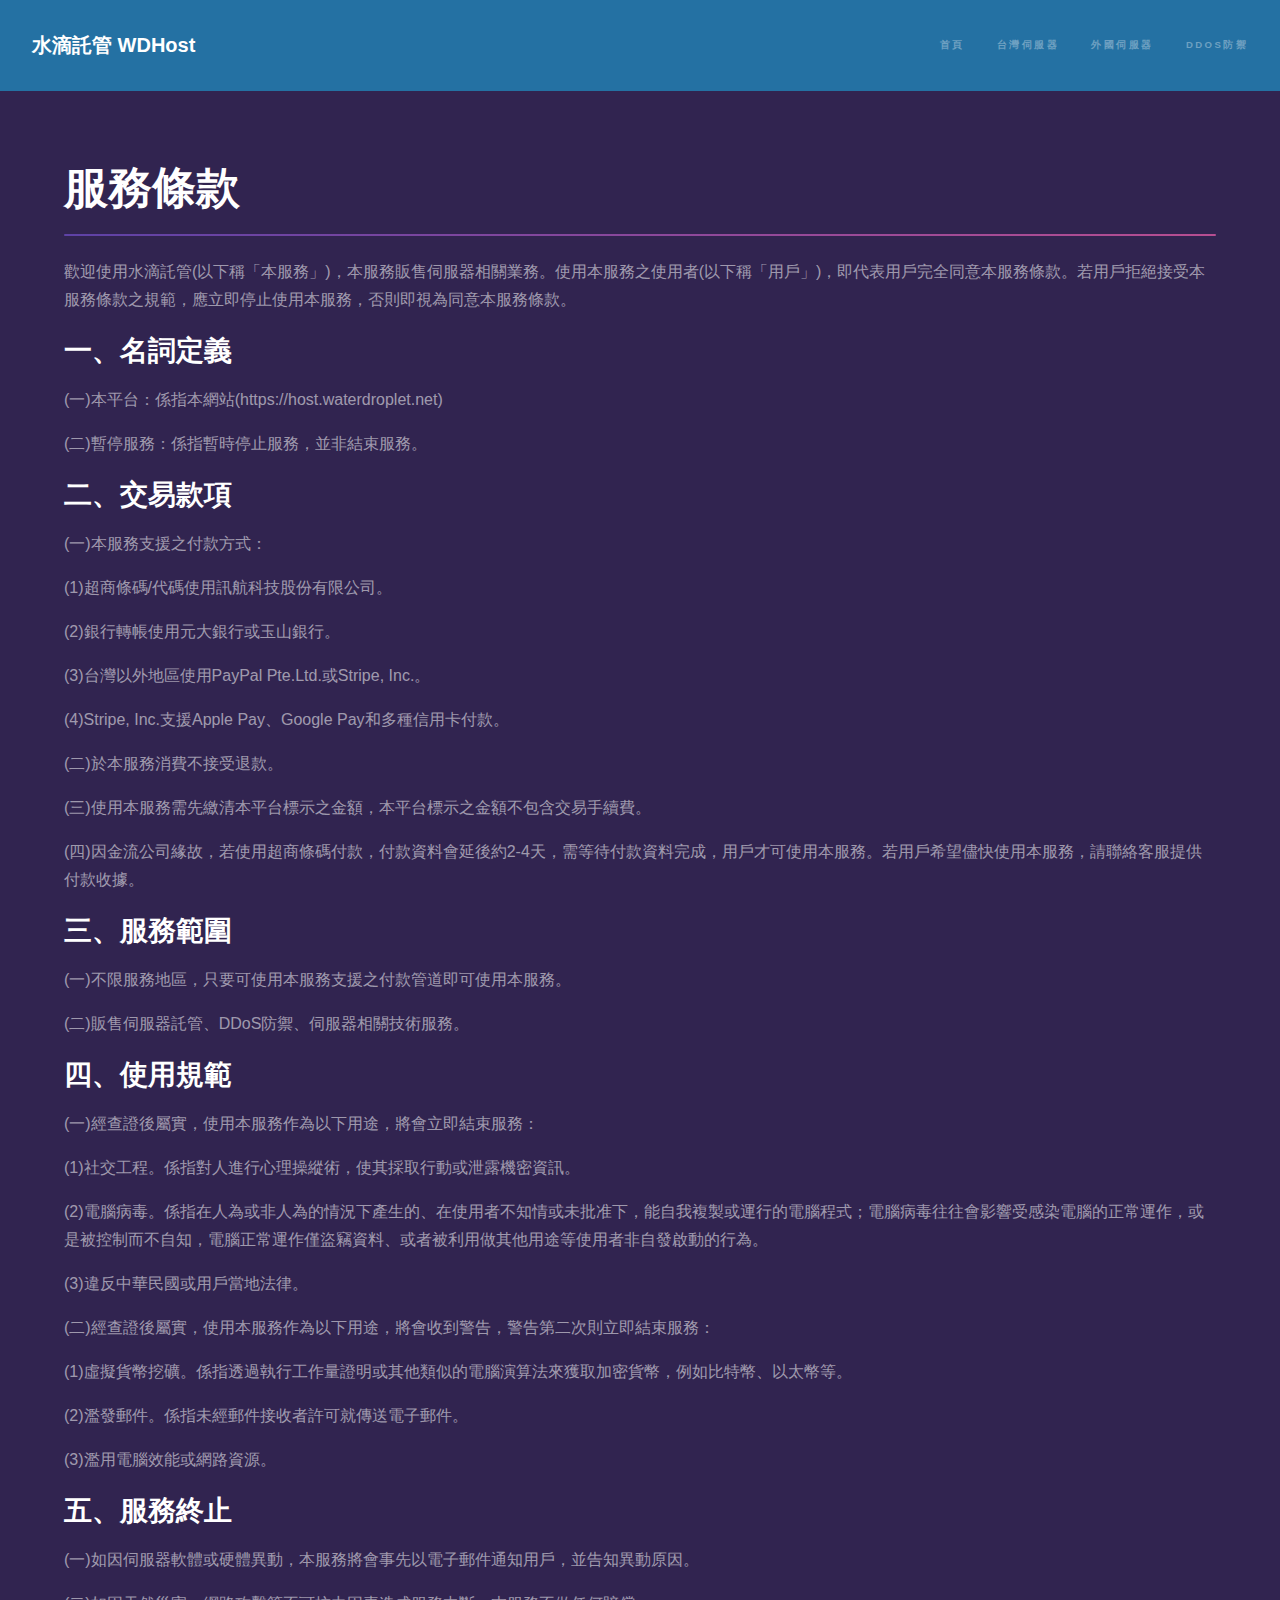
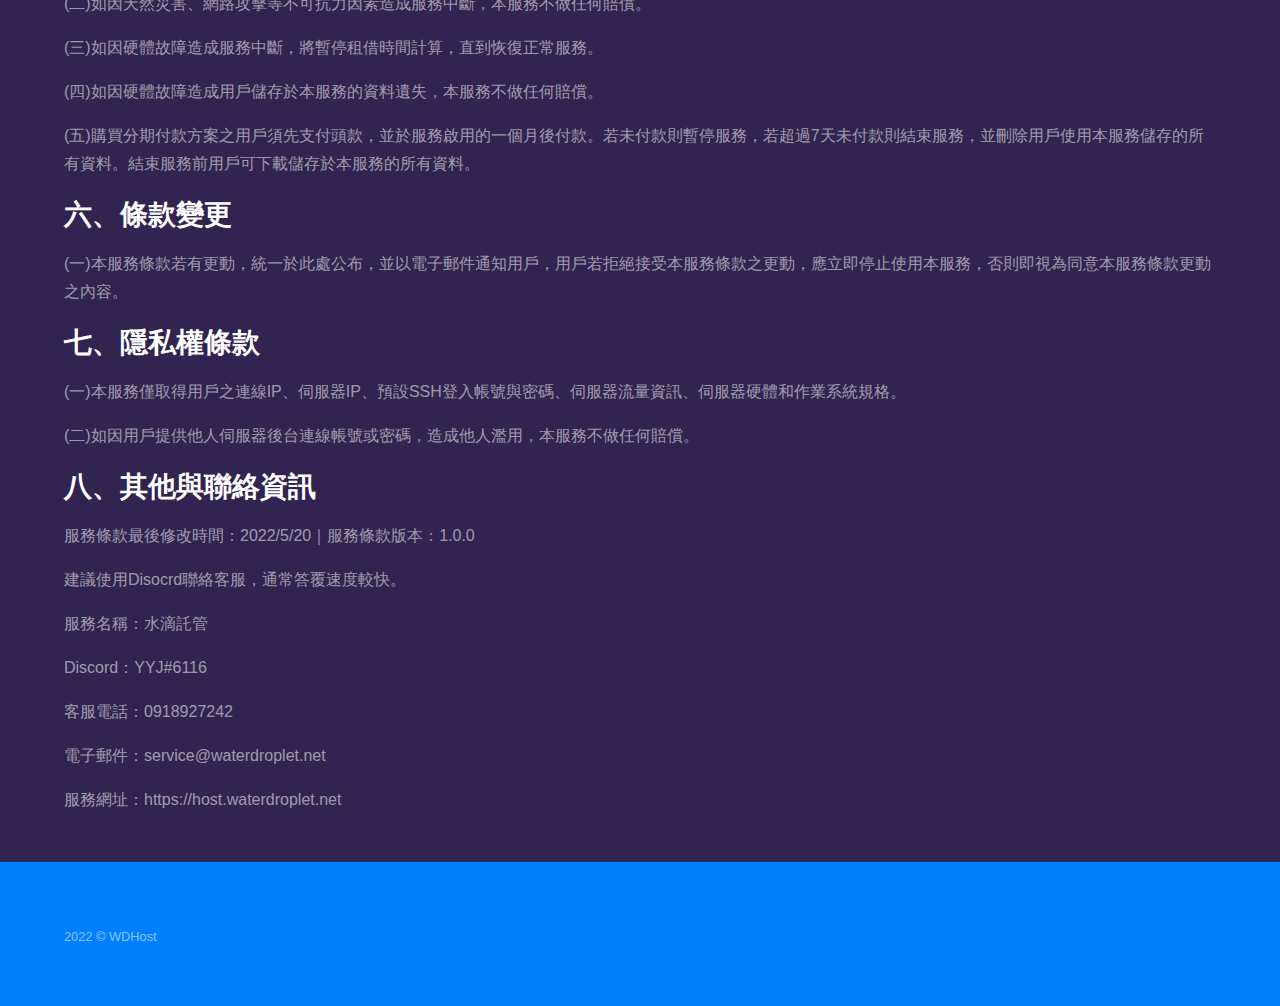
<file: terms.html>
<!DOCTYPE HTML>
<!--
	Hyperspace by HTML5 UP
	html5up.net | @ajlkn
	Free for personal and commercial use under the CCA 3.0 license (html5up.net/license)
-->
<html>
	<head>
		<title>水滴託管｜服務條款</title>
		<meta charset="utf-8" />
		<link rel="stylesheet" href="assets/css/main.css" />
		<noscript><link rel="stylesheet" href="assets/css/noscript.css" /></noscript>
		<meta name="viewport" content="width=device-width, initial-scale=1, user-scalable=no" />
	</head>
	<body class="is-preload">

		<!-- Header -->
			<header id="header">
				<a href="index.html" class="title">水滴託管 WDHost</a>
				<nav>
					<ul>
						<li><a href="index.html">首頁</a></li>
						<li><a href="taiwan.html">台灣伺服器</a></li>
						<li><a href="foreign.html">外國伺服器</a></li>
						<li><a href="ddos.html">DDoS防禦</a></li>
					</ul>
				</nav>
			</header>

		<!-- 服務條款規範區域 -->
			<div id="wrapper">

				<!-- -->
					<section id="main" class="wrapper">
						<div class="inner">
							<h1 class="major">服務條款</h1>
							<!-- <span class="image fit"><img src="images/pic04.jpg" alt="" /></span> -->
							<p>歡迎使用水滴託管(以下稱「本服務」)，本服務販售伺服器相關業務。使用本服務之使用者(以下稱「用戶」)，即代表用戶完全同意本服務條款。若用戶拒絕接受本服務條款之規範，應立即停止使用本服務，否則即視為同意本服務條款。</p>
							<h2>一、名詞定義</h2>
							<p>(一)本平台：係指本網站(https://host.waterdroplet.net)</p>
							<p>(二)暫停服務：係指暫時停止服務，並非結束服務。</p>
							<h2>二、交易款項</h2>
							<p>(一)本服務支援之付款方式：</p>
							<p>(1)超商條碼/代碼使用訊航科技股份有限公司。
							<p>(2)銀行轉帳使用元大銀行或玉山銀行。
							<p>(3)台灣以外地區使用PayPal Pte.Ltd.或Stripe, Inc.。</p>
							<p>(4)Stripe, Inc.支援Apple Pay、Google Pay和多種信用卡付款。</p>
							<p>(二)於本服務消費不接受退款。</p>
							<p>(三)使用本服務需先繳清本平台標示之金額，本平台標示之金額不包含交易手續費。</p>
							<p>(四)因金流公司緣故，若使用超商條碼付款，付款資料會延後約2-4天，需等待付款資料完成，用戶才可使用本服務。若用戶希望儘快使用本服務，請聯絡客服提供付款收據。</p>
							<h2>三、服務範圍</h2>
							<p>(一)不限服務地區，只要可使用本服務支援之付款管道即可使用本服務。</p>
							<p>(二)販售伺服器託管、DDoS防禦、伺服器相關技術服務。</p>
							<h2>四、使用規範</h2>
							<p>(一)經查證後屬實，使用本服務作為以下用途，將會立即結束服務：</p>
							<p>(1)社交工程。係指對人進行心理操縱術，使其採取行動或泄露機密資訊。</p>
							<p>(2)電腦病毒。係指在人為或非人為的情況下產生的、在使用者不知情或未批准下，能自我複製或運行的電腦程式；電腦病毒往往會影響受感染電腦的正常運作，或是被控制而不自知，電腦正常運作僅盜竊資料、或者被利用做其他用途等使用者非自發啟動的行為。</p>
							<p>(3)違反中華民國或用戶當地法律。</p>
							<p>(二)經查證後屬實，使用本服務作為以下用途，將會收到警告，警告第二次則立即結束服務：</p>
							<p>(1)虛擬貨幣挖礦。係指透過執行工作量證明或其他類似的電腦演算法來獲取加密貨幣，例如比特幣、以太幣等。</p>
							<p>(2)濫發郵件。係指未經郵件接收者許可就傳送電子郵件。</p>
							<p>(3)濫用電腦效能或網路資源。</p>
							<h2>五、服務終止</h2>
							<p>(一)如因伺服器軟體或硬體異動，本服務將會事先以電子郵件通知用戶，並告知異動原因。</p>
							<p>(二)如因天然災害、網路攻擊等不可抗力因素造成服務中斷，本服務不做任何賠償。</p>
							<p>(三)如因硬體故障造成服務中斷，將暫停租借時間計算，直到恢復正常服務。</p>
							<p>(四)如因硬體故障造成用戶儲存於本服務的資料遺失，本服務不做任何賠償。</p>
							<p>(五)購買分期付款方案之用戶須先支付頭款，並於服務啟用的一個月後付款。若未付款則暫停服務，若超過7天未付款則結束服務，並刪除用戶使用本服務儲存的所有資料。結束服務前用戶可下載儲存於本服務的所有資料。</p>
							<h2>六、條款變更</h2>
							<p>(一)本服務條款若有更動，統一於此處公布，並以電子郵件通知用戶，用戶若拒絕接受本服務條款之更動，應立即停止使用本服務，否則即視為同意本服務條款更動之內容。</p>
							<h2>七、隱私權條款</h2>
							<p>(一)本服務僅取得用戶之連線IP、伺服器IP、預設SSH登入帳號與密碼、伺服器流量資訊、伺服器硬體和作業系統規格。</p>
							<p>(二)如因用戶提供他人伺服器後台連線帳號或密碼，造成他人濫用，本服務不做任何賠償。</p>
							<h2>八、其他與聯絡資訊</h2>
							<p>服務條款最後修改時間：2022/5/20｜服務條款版本：1.0.0</p>
							<p>建議使用Disocrd聯絡客服，通常答覆速度較快。</p>
							<p>服務名稱：水滴託管</p>
							<p>Discord：YYJ#6116</p>
							<p>客服電話：0918927242</p>
							<p>電子郵件：service@waterdroplet.net</p>
							<p>服務網址：https://host.waterdroplet.net</p>
						</div>
					</section>

			</div>

		<!-- Footer -->
			<footer id="footer" class="wrapper alt">
				<div class="inner">
					<ul class="menu">
						<li>2022 &copy; WDHost</li>
					</ul>
				</div>
			</footer>

		<!-- Scripts -->
			<script src="assets/js/jquery.min.js"></script>
			<script src="assets/js/jquery.scrollex.min.js"></script>
			<script src="assets/js/jquery.scrolly.min.js"></script>
			<script src="assets/js/browser.min.js"></script>
			<script src="assets/js/breakpoints.min.js"></script>
			<script src="assets/js/util.js"></script>
			<script src="assets/js/main.js"></script>

	</body>
</html>
</file>
<file: assets/css/noscript.css>
/*
	Hyperspace by HTML5 UP
	html5up.net | @ajlkn
	Free for personal and commercial use under the CCA 3.0 license (html5up.net/license)
*/

/* Spotlights */

	.spotlights > section > .image:before {
		opacity: 0 !important;
	}

	.spotlights > section > .content > .inner {
		-moz-transform: none !important;
		-webkit-transform: none !important;
		-ms-transform: none !important;
		transform: none !important;
		opacity: 1 !important;
	}

/* Wrapper */

	.wrapper > .inner {
		opacity: 1 !important;
		-moz-transform: none !important;
		-webkit-transform: none !important;
		-ms-transform: none !important;
		transform: none !important;
	}

/* Sidebar */

	#sidebar > .inner {
		opacity: 1 !important;
	}

	#sidebar nav > ul > li {
		-moz-transform: none !important;
		-webkit-transform: none !important;
		-ms-transform: none !important;
		transform: none !important;
		opacity: 1 !important;
	}
</file>
<file: assets/css/main.css>
@import url(fontawesome-all.min.css);
/*
	Hyperspace by HTML5 UP
	html5up.net | @ajlkn
	Free for personal and commercial use under the CCA 3.0 license (html5up.net/license)
*/
html, body, div, span, applet, object,
iframe, h1, h2, h3, h4, h5, h6, p, blockquote,
pre, a, abbr, acronym, address, big, cite,
code, del, dfn, em, img, ins, kbd, q, s, samp,
small, strike, strong, sub, sup, tt, var, b,
u, i, center, dl, dt, dd, ol, ul, li, fieldset,
form, label, legend, table, caption, tbody,
tfoot, thead, tr, th, td, article, aside,
canvas, details, embed, figure, figcaption,
footer, header, hgroup, menu, nav, output, ruby,
section, summary, time, mark, audio, video {
	margin: 0;
	padding: 0;
	border: 0;
	font-size: 100%;
	font: inherit;
	vertical-align: baseline;}

article, aside, details, figcaption, figure,
footer, header, hgroup, menu, nav, section {
	display: block;}

body {
	line-height: 1;
}

ol, ul {
	list-style: none;
}

blockquote, q {
	quotes: none;
}

	blockquote:before, blockquote:after, q:before, q:after {
		content: '';
		content: none;
	}

table {
	border-collapse: collapse;
	border-spacing: 0;
}

body {
	-webkit-text-size-adjust: none;
}

mark {
	background-color: transparent;
	color: inherit;
}

input::-moz-focus-inner {
	border: 0;
	padding: 0;
}

input, select, textarea {
	-moz-appearance: none;
	-webkit-appearance: none;
	-ms-appearance: none;
	appearance: none;
}

/* Basic */

	@-ms-viewport {
		width: device-width;
	}

	body {
		-ms-overflow-style: scrollbar;
	}

	@media screen and (max-width: 480px) {

		html, body {
			min-width: 320px;
		}

	}

	html {
		box-sizing: border-box;
	}

	*, *:before, *:after {
		box-sizing: inherit;
	}

	body {
		background: #312450;
	}

		body.is-preload *, body.is-preload *:before, body.is-preload *:after {
			-moz-animation: none !important;
			-webkit-animation: none !important;
			-ms-animation: none !important;
			animation: none !important;
			-moz-transition: none !important;
			-webkit-transition: none !important;
			-ms-transition: none !important;
			transition: none !important;
		}

/* Type */

	body, input, select, textarea {
		color: rgba(255, 255, 255, 0.55);
		font-family: Arial, Helvetica, sans-serif;
		font-size: 16.5pt;
		font-weight: normal;
		line-height: 1.75;
	}

		@media screen and (max-width: 1680px) {

			body, input, select, textarea {
				font-size: 13pt;
			}

		}

		@media screen and (max-width: 1280px) {

			body, input, select, textarea {
				font-size: 12pt;
			}

		}

		@media screen and (max-width: 360px) {

			body, input, select, textarea {
				font-size: 11pt;
			}

		}

	a {
		-moz-transition: color 0.2s ease, border-bottom-color 0.2s ease;
		-webkit-transition: color 0.2s ease, border-bottom-color 0.2s ease;
		-ms-transition: color 0.2s ease, border-bottom-color 0.2s ease;
		transition: color 0.2s ease, border-bottom-color 0.2s ease;
		color: royalblue;
		text-decoration: none;
	}

		a:hover {
			border-bottom-color: transparent;
			color: skyblue;
		}

	strong, b {
		color: #ffffff;
		font-weight: bold;
	}

	em, i {
		font-style: italic;
	}

	p {
		margin: 0 0 1em 0; /* 標籤距離 */
	}

	h1, h2, h3, h4, h5, h6 {
		color: #ffffff;
		font-weight: bold;
		line-height: 1.5;
		margin: 0 0 0.5em 0;
	}

		h1 a, h2 a, h3 a, h4 a, h5 a, h6 a {
			color: inherit;
			text-decoration: none;
		}

	h1 {
		font-size: 2.75em;
	}

		h1.major {
			margin: 0 0 0.5em 0;
			position: relative;
			padding-bottom: 0.35em;
		}

			h1.major:after {
				background-image: -moz-linear-gradient(to right, #5e42a6, #b74e91);
				background-image: -webkit-linear-gradient(to right, #5e42a6, #b74e91);
				background-image: -ms-linear-gradient(to right, #5e42a6, #b74e91);
				background-image: linear-gradient(to right, #5e42a6, #b74e91);
				-moz-transition: max-width 0.2s ease;
				-webkit-transition: max-width 0.2s ease;
				-ms-transition: max-width 0.2s ease;
				transition: max-width 0.2s ease;
				border-radius: 0.2em;
				bottom: 0;
				content: '';
				height: 0.05em;
				position: absolute;
				right: 0;
				width: 100%;
			}

	h2 {
		font-size: 1.75em;
	}

	h3 {
		font-size: 1.1em;
	}

	h4 {
		font-size: 1em;
	}

	h5 {
		font-size: 0.8em;
	}

	h6 {
		font-size: 0.6em;
	}

	@media screen and (max-width: 736px) {

		h1 {
			font-size: 2em;
		}

		h2 {
			font-size: 1.25em;
		}

		h3 {
			font-size: 1em;
		}

		h4 {
			font-size: 0.8em;
		}

		h5 {
			font-size: 0.6em;
		}

		h6 {
			font-size: 0.6em;
		}

	}

	sub {
		font-size: 0.8em;
		position: relative;
		top: 0.5em;
	}

	sup {
		font-size: 0.8em;
		position: relative;
		top: -0.5em;
	}

	blockquote {
		border-left: solid 4px rgba(255, 255, 255, 0.15);
		font-style: italic;
		margin: 0 0 2em 0;
		padding: 0.5em 0 0.5em 2em;
	}

	code {
		background: rgba(255, 255, 255, 0.05);
		border-radius: 0.25em;
		border: solid 1px rgba(255, 255, 255, 0.15);
		font-family: "Courier New", monospace;
		font-size: 0.9em;
		margin: 0 0.25em;
		padding: 0.25em 0.65em;
	}

	pre {
		-webkit-overflow-scrolling: touch;
		font-family: "Courier New", monospace;
		font-size: 0.9em;
		margin: 0 0 2em 0;
	}

		pre code {
			display: block;
			line-height: 1.75em;
			padding: 1em 1.5em;
			overflow-x: auto;
		}

	hr {
		border: 0;
		border-bottom: solid 1px rgba(255, 255, 255, 0.15);
		margin: 2em 0;
	}

		hr.major {
			margin: 3em 0;
		}

	.align-left {
		text-align: left;
	}

	.align-center {
		text-align: center;
	}

	.align-right {
		text-align: right;
	}

/* Row */

	.row {
		display: flex;
		flex-wrap: wrap;
		box-sizing: border-box;
		align-items: stretch;
	}

		.row > * {
			box-sizing: border-box;
		}

		.row.gtr-uniform > * > :last-child {
			margin-bottom: 0;
		}

		.row.aln-left {
			justify-content: flex-start;
		}

		.row.aln-center {
			justify-content: center;
		}

		.row.aln-right {
			justify-content: flex-end;
		}

		.row.aln-top {
			align-items: flex-start;
		}

		.row.aln-middle {
			align-items: center;
		}

		.row.aln-bottom {
			align-items: flex-end;
		}

		.row > .imp {
			order: -1;
		}

		.row > .col-1 {
			width: 8.33333%;
		}

		.row > .off-1 {
			margin-left: 8.33333%;
		}

		.row > .col-2 {
			width: 16.66667%;
		}

		.row > .off-2 {
			margin-left: 16.66667%;
		}

		.row > .col-3 {
			width: 25%;
		}

		.row > .off-3 {
			margin-left: 25%;
		}

		.row > .col-4 {
			width: 33.33333%;
		}

		.row > .off-4 {
			margin-left: 33.33333%;
		}

		.row > .col-5 {
			width: 41.66667%;
		}

		.row > .off-5 {
			margin-left: 41.66667%;
		}

		.row > .col-6 {
			width: 50%;
		}

		.row > .off-6 {
			margin-left: 50%;
		}

		.row > .col-7 {
			width: 58.33333%;
		}

		.row > .off-7 {
			margin-left: 58.33333%;
		}

		.row > .col-8 {
			width: 66.66667%;
		}

		.row > .off-8 {
			margin-left: 66.66667%;
		}

		.row > .col-9 {
			width: 75%;
		}

		.row > .off-9 {
			margin-left: 75%;
		}

		.row > .col-10 {
			width: 83.33333%;
		}

		.row > .off-10 {
			margin-left: 83.33333%;
		}

		.row > .col-11 {
			width: 91.66667%;
		}

		.row > .off-11 {
			margin-left: 91.66667%;
		}

		.row > .col-12 {
			width: 100%;
		}

		.row > .off-12 {
			margin-left: 100%;
		}

		.row.gtr-0 {
			margin-top: 0;
			margin-left: 0em;
		}

			.row.gtr-0 > * {
				padding: 0 0 0 0em;
			}

			.row.gtr-0.gtr-uniform {
				margin-top: 0em;
			}

				.row.gtr-0.gtr-uniform > * {
					padding-top: 0em;
				}

		.row.gtr-25 {
			margin-top: 0;
			margin-left: -0.375em;
		}

			.row.gtr-25 > * {
				padding: 0 0 0 0.375em;
			}

			.row.gtr-25.gtr-uniform {
				margin-top: -0.375em;
			}

				.row.gtr-25.gtr-uniform > * {
					padding-top: 0.375em;
				}

		.row.gtr-50 {
			margin-top: 0;
			margin-left: -0.75em;
		}

			.row.gtr-50 > * {
				padding: 0 0 0 0.75em;
			}

			.row.gtr-50.gtr-uniform {
				margin-top: -0.75em;
			}

				.row.gtr-50.gtr-uniform > * {
					padding-top: 0.75em;
				}

		.row {
			margin-top: 0;
			margin-left: -1.5em;
		}

			.row > * {
				padding: 0 0 0 1.5em;
			}

			.row.gtr-uniform {
				margin-top: -1.5em;
			}

				.row.gtr-uniform > * {
					padding-top: 1.5em;
				}

		.row.gtr-150 {
			margin-top: 0;
			margin-left: -2.25em;
		}

			.row.gtr-150 > * {
				padding: 0 0 0 2.25em;
			}

			.row.gtr-150.gtr-uniform {
				margin-top: -2.25em;
			}

				.row.gtr-150.gtr-uniform > * {
					padding-top: 2.25em;
				}

		.row.gtr-200 {
			margin-top: 0;
			margin-left: -3em;
		}

			.row.gtr-200 > * {
				padding: 0 0 0 3em;
			}

			.row.gtr-200.gtr-uniform {
				margin-top: -3em;
			}

				.row.gtr-200.gtr-uniform > * {
					padding-top: 3em;
				}

		@media screen and (max-width: 1680px) {

			.row {
				display: flex;
				flex-wrap: wrap;
				box-sizing: border-box;
				align-items: stretch;
			}

				.row > * {
					box-sizing: border-box;
				}

				.row.gtr-uniform > * > :last-child {
					margin-bottom: 0;
				}

				.row.aln-left {
					justify-content: flex-start;
				}

				.row.aln-center {
					justify-content: center;
				}

				.row.aln-right {
					justify-content: flex-end;
				}

				.row.aln-top {
					align-items: flex-start;
				}

				.row.aln-middle {
					align-items: center;
				}

				.row.aln-bottom {
					align-items: flex-end;
				}

				.row > .imp-xlarge {
					order: -1;
				}

				.row > .col-1-xlarge {
					width: 8.33333%;
				}

				.row > .off-1-xlarge {
					margin-left: 8.33333%;
				}

				.row > .col-2-xlarge {
					width: 16.66667%;
				}

				.row > .off-2-xlarge {
					margin-left: 16.66667%;
				}

				.row > .col-3-xlarge {
					width: 25%;
				}

				.row > .off-3-xlarge {
					margin-left: 25%;
				}

				.row > .col-4-xlarge {
					width: 33.33333%;
				}

				.row > .off-4-xlarge {
					margin-left: 33.33333%;
				}

				.row > .col-5-xlarge {
					width: 41.66667%;
				}

				.row > .off-5-xlarge {
					margin-left: 41.66667%;
				}

				.row > .col-6-xlarge {
					width: 50%;
				}

				.row > .off-6-xlarge {
					margin-left: 50%;
				}

				.row > .col-7-xlarge {
					width: 58.33333%;
				}

				.row > .off-7-xlarge {
					margin-left: 58.33333%;
				}

				.row > .col-8-xlarge {
					width: 66.66667%;
				}

				.row > .off-8-xlarge {
					margin-left: 66.66667%;
				}

				.row > .col-9-xlarge {
					width: 75%;
				}

				.row > .off-9-xlarge {
					margin-left: 75%;
				}

				.row > .col-10-xlarge {
					width: 83.33333%;
				}

				.row > .off-10-xlarge {
					margin-left: 83.33333%;
				}

				.row > .col-11-xlarge {
					width: 91.66667%;
				}

				.row > .off-11-xlarge {
					margin-left: 91.66667%;
				}

				.row > .col-12-xlarge {
					width: 100%;
				}

				.row > .off-12-xlarge {
					margin-left: 100%;
				}

				.row.gtr-0 {
					margin-top: 0;
					margin-left: 0em;
				}

					.row.gtr-0 > * {
						padding: 0 0 0 0em;
					}

					.row.gtr-0.gtr-uniform {
						margin-top: 0em;
					}

						.row.gtr-0.gtr-uniform > * {
							padding-top: 0em;
						}

				.row.gtr-25 {
					margin-top: 0;
					margin-left: -0.375em;
				}

					.row.gtr-25 > * {
						padding: 0 0 0 0.375em;
					}

					.row.gtr-25.gtr-uniform {
						margin-top: -0.375em;
					}

						.row.gtr-25.gtr-uniform > * {
							padding-top: 0.375em;
						}

				.row.gtr-50 {
					margin-top: 0;
					margin-left: -0.75em;
				}

					.row.gtr-50 > * {
						padding: 0 0 0 0.75em;
					}

					.row.gtr-50.gtr-uniform {
						margin-top: -0.75em;
					}

						.row.gtr-50.gtr-uniform > * {
							padding-top: 0.75em;
						}

				.row {
					margin-top: 0;
					margin-left: -1.5em;
				}

					.row > * {
						padding: 0 0 0 1.5em;
					}

					.row.gtr-uniform {
						margin-top: -1.5em;
					}

						.row.gtr-uniform > * {
							padding-top: 1.5em;
						}

				.row.gtr-150 {
					margin-top: 0;
					margin-left: -2.25em;
				}

					.row.gtr-150 > * {
						padding: 0 0 0 2.25em;
					}

					.row.gtr-150.gtr-uniform {
						margin-top: -2.25em;
					}

						.row.gtr-150.gtr-uniform > * {
							padding-top: 2.25em;
						}

				.row.gtr-200 {
					margin-top: 0;
					margin-left: -3em;
				}

					.row.gtr-200 > * {
						padding: 0 0 0 3em;
					}

					.row.gtr-200.gtr-uniform {
						margin-top: -3em;
					}

						.row.gtr-200.gtr-uniform > * {
							padding-top: 3em;
						}

		}

		@media screen and (max-width: 1280px) {

			.row {
				display: flex;
				flex-wrap: wrap;
				box-sizing: border-box;
				align-items: stretch;
			}

				.row > * {
					box-sizing: border-box;
				}

				.row.gtr-uniform > * > :last-child {
					margin-bottom: 0;
				}

				.row.aln-left {
					justify-content: flex-start;
				}

				.row.aln-center {
					justify-content: center;
				}

				.row.aln-right {
					justify-content: flex-end;
				}

				.row.aln-top {
					align-items: flex-start;
				}

				.row.aln-middle {
					align-items: center;
				}

				.row.aln-bottom {
					align-items: flex-end;
				}

				.row > .imp-large {
					order: -1;
				}

				.row > .col-1-large {
					width: 8.33333%;
				}

				.row > .off-1-large {
					margin-left: 8.33333%;
				}

				.row > .col-2-large {
					width: 16.66667%;
				}

				.row > .off-2-large {
					margin-left: 16.66667%;
				}

				.row > .col-3-large {
					width: 25%;
				}

				.row > .off-3-large {
					margin-left: 25%;
				}

				.row > .col-4-large {
					width: 33.33333%;
				}

				.row > .off-4-large {
					margin-left: 33.33333%;
				}

				.row > .col-5-large {
					width: 41.66667%;
				}

				.row > .off-5-large {
					margin-left: 41.66667%;
				}

				.row > .col-6-large {
					width: 50%;
				}

				.row > .off-6-large {
					margin-left: 50%;
				}

				.row > .col-7-large {
					width: 58.33333%;
				}

				.row > .off-7-large {
					margin-left: 58.33333%;
				}

				.row > .col-8-large {
					width: 66.66667%;
				}

				.row > .off-8-large {
					margin-left: 66.66667%;
				}

				.row > .col-9-large {
					width: 75%;
				}

				.row > .off-9-large {
					margin-left: 75%;
				}

				.row > .col-10-large {
					width: 83.33333%;
				}

				.row > .off-10-large {
					margin-left: 83.33333%;
				}

				.row > .col-11-large {
					width: 91.66667%;
				}

				.row > .off-11-large {
					margin-left: 91.66667%;
				}

				.row > .col-12-large {
					width: 100%;
				}

				.row > .off-12-large {
					margin-left: 100%;
				}

				.row.gtr-0 {
					margin-top: 0;
					margin-left: 0em;
				}

					.row.gtr-0 > * {
						padding: 0 0 0 0em;
					}

					.row.gtr-0.gtr-uniform {
						margin-top: 0em;
					}

						.row.gtr-0.gtr-uniform > * {
							padding-top: 0em;
						}

				.row.gtr-25 {
					margin-top: 0;
					margin-left: -0.375em;
				}

					.row.gtr-25 > * {
						padding: 0 0 0 0.375em;
					}

					.row.gtr-25.gtr-uniform {
						margin-top: -0.375em;
					}

						.row.gtr-25.gtr-uniform > * {
							padding-top: 0.375em;
						}

				.row.gtr-50 {
					margin-top: 0;
					margin-left: -0.75em;
				}

					.row.gtr-50 > * {
						padding: 0 0 0 0.75em;
					}

					.row.gtr-50.gtr-uniform {
						margin-top: -0.75em;
					}

						.row.gtr-50.gtr-uniform > * {
							padding-top: 0.75em;
						}

				.row {
					margin-top: 0;
					margin-left: -1.5em;
				}

					.row > * {
						padding: 0 0 0 1.5em;
					}

					.row.gtr-uniform {
						margin-top: -1.5em;
					}

						.row.gtr-uniform > * {
							padding-top: 1.5em;
						}

				.row.gtr-150 {
					margin-top: 0;
					margin-left: -2.25em;
				}

					.row.gtr-150 > * {
						padding: 0 0 0 2.25em;
					}

					.row.gtr-150.gtr-uniform {
						margin-top: -2.25em;
					}

						.row.gtr-150.gtr-uniform > * {
							padding-top: 2.25em;
						}

				.row.gtr-200 {
					margin-top: 0;
					margin-left: -3em;
				}

					.row.gtr-200 > * {
						padding: 0 0 0 3em;
					}

					.row.gtr-200.gtr-uniform {
						margin-top: -3em;
					}

						.row.gtr-200.gtr-uniform > * {
							padding-top: 3em;
						}

		}

		@media screen and (max-width: 980px) {

			.row {
				display: flex;
				flex-wrap: wrap;
				box-sizing: border-box;
				align-items: stretch;
			}

				.row > * {
					box-sizing: border-box;
				}

				.row.gtr-uniform > * > :last-child {
					margin-bottom: 0;
				}

				.row.aln-left {
					justify-content: flex-start;
				}

				.row.aln-center {
					justify-content: center;
				}

				.row.aln-right {
					justify-content: flex-end;
				}

				.row.aln-top {
					align-items: flex-start;
				}

				.row.aln-middle {
					align-items: center;
				}

				.row.aln-bottom {
					align-items: flex-end;
				}

				.row > .imp-medium {
					order: -1;
				}

				.row > .col-1-medium {
					width: 8.33333%;
				}

				.row > .off-1-medium {
					margin-left: 8.33333%;
				}

				.row > .col-2-medium {
					width: 16.66667%;
				}

				.row > .off-2-medium {
					margin-left: 16.66667%;
				}

				.row > .col-3-medium {
					width: 25%;
				}

				.row > .off-3-medium {
					margin-left: 25%;
				}

				.row > .col-4-medium {
					width: 33.33333%;
				}

				.row > .off-4-medium {
					margin-left: 33.33333%;
				}

				.row > .col-5-medium {
					width: 41.66667%;
				}

				.row > .off-5-medium {
					margin-left: 41.66667%;
				}

				.row > .col-6-medium {
					width: 50%;
				}

				.row > .off-6-medium {
					margin-left: 50%;
				}

				.row > .col-7-medium {
					width: 58.33333%;
				}

				.row > .off-7-medium {
					margin-left: 58.33333%;
				}

				.row > .col-8-medium {
					width: 66.66667%;
				}

				.row > .off-8-medium {
					margin-left: 66.66667%;
				}

				.row > .col-9-medium {
					width: 75%;
				}

				.row > .off-9-medium {
					margin-left: 75%;
				}

				.row > .col-10-medium {
					width: 83.33333%;
				}

				.row > .off-10-medium {
					margin-left: 83.33333%;
				}

				.row > .col-11-medium {
					width: 91.66667%;
				}

				.row > .off-11-medium {
					margin-left: 91.66667%;
				}

				.row > .col-12-medium {
					width: 100%;
				}

				.row > .off-12-medium {
					margin-left: 100%;
				}

				.row.gtr-0 {
					margin-top: 0;
					margin-left: 0em;
				}

					.row.gtr-0 > * {
						padding: 0 0 0 0em;
					}

					.row.gtr-0.gtr-uniform {
						margin-top: 0em;
					}

						.row.gtr-0.gtr-uniform > * {
							padding-top: 0em;
						}

				.row.gtr-25 {
					margin-top: 0;
					margin-left: -0.375em;
				}

					.row.gtr-25 > * {
						padding: 0 0 0 0.375em;
					}

					.row.gtr-25.gtr-uniform {
						margin-top: -0.375em;
					}

						.row.gtr-25.gtr-uniform > * {
							padding-top: 0.375em;
						}

				.row.gtr-50 {
					margin-top: 0;
					margin-left: -0.75em;
				}

					.row.gtr-50 > * {
						padding: 0 0 0 0.75em;
					}

					.row.gtr-50.gtr-uniform {
						margin-top: -0.75em;
					}

						.row.gtr-50.gtr-uniform > * {
							padding-top: 0.75em;
						}

				.row {
					margin-top: 0;
					margin-left: -1.5em;
				}

					.row > * {
						padding: 0 0 0 1.5em;
					}

					.row.gtr-uniform {
						margin-top: -1.5em;
					}

						.row.gtr-uniform > * {
							padding-top: 1.5em;
						}

				.row.gtr-150 {
					margin-top: 0;
					margin-left: -2.25em;
				}

					.row.gtr-150 > * {
						padding: 0 0 0 2.25em;
					}

					.row.gtr-150.gtr-uniform {
						margin-top: -2.25em;
					}

						.row.gtr-150.gtr-uniform > * {
							padding-top: 2.25em;
						}

				.row.gtr-200 {
					margin-top: 0;
					margin-left: -3em;
				}

					.row.gtr-200 > * {
						padding: 0 0 0 3em;
					}

					.row.gtr-200.gtr-uniform {
						margin-top: -3em;
					}

						.row.gtr-200.gtr-uniform > * {
							padding-top: 3em;
						}

		}

		@media screen and (max-width: 736px) {

			.row {
				display: flex;
				flex-wrap: wrap;
				box-sizing: border-box;
				align-items: stretch;
			}

				.row > * {
					box-sizing: border-box;
				}

				.row.gtr-uniform > * > :last-child {
					margin-bottom: 0;
				}

				.row.aln-left {
					justify-content: flex-start;
				}

				.row.aln-center {
					justify-content: center;
				}

				.row.aln-right {
					justify-content: flex-end;
				}

				.row.aln-top {
					align-items: flex-start;
				}

				.row.aln-middle {
					align-items: center;
				}

				.row.aln-bottom {
					align-items: flex-end;
				}

				.row > .imp-small {
					order: -1;
				}

				.row > .col-1-small {
					width: 8.33333%;
				}

				.row > .off-1-small {
					margin-left: 8.33333%;
				}

				.row > .col-2-small {
					width: 16.66667%;
				}

				.row > .off-2-small {
					margin-left: 16.66667%;
				}

				.row > .col-3-small {
					width: 25%;
				}

				.row > .off-3-small {
					margin-left: 25%;
				}

				.row > .col-4-small {
					width: 33.33333%;
				}

				.row > .off-4-small {
					margin-left: 33.33333%;
				}

				.row > .col-5-small {
					width: 41.66667%;
				}

				.row > .off-5-small {
					margin-left: 41.66667%;
				}

				.row > .col-6-small {
					width: 50%;
				}

				.row > .off-6-small {
					margin-left: 50%;
				}

				.row > .col-7-small {
					width: 58.33333%;
				}

				.row > .off-7-small {
					margin-left: 58.33333%;
				}

				.row > .col-8-small {
					width: 66.66667%;
				}

				.row > .off-8-small {
					margin-left: 66.66667%;
				}

				.row > .col-9-small {
					width: 75%;
				}

				.row > .off-9-small {
					margin-left: 75%;
				}

				.row > .col-10-small {
					width: 83.33333%;
				}

				.row > .off-10-small {
					margin-left: 83.33333%;
				}

				.row > .col-11-small {
					width: 91.66667%;
				}

				.row > .off-11-small {
					margin-left: 91.66667%;
				}

				.row > .col-12-small {
					width: 100%;
				}

				.row > .off-12-small {
					margin-left: 100%;
				}

				.row.gtr-0 {
					margin-top: 0;
					margin-left: 0em;
				}

					.row.gtr-0 > * {
						padding: 0 0 0 0em;
					}

					.row.gtr-0.gtr-uniform {
						margin-top: 0em;
					}

						.row.gtr-0.gtr-uniform > * {
							padding-top: 0em;
						}

				.row.gtr-25 {
					margin-top: 0;
					margin-left: -0.375em;
				}

					.row.gtr-25 > * {
						padding: 0 0 0 0.375em;
					}

					.row.gtr-25.gtr-uniform {
						margin-top: -0.375em;
					}

						.row.gtr-25.gtr-uniform > * {
							padding-top: 0.375em;
						}

				.row.gtr-50 {
					margin-top: 0;
					margin-left: -0.75em;
				}

					.row.gtr-50 > * {
						padding: 0 0 0 0.75em;
					}

					.row.gtr-50.gtr-uniform {
						margin-top: -0.75em;
					}

						.row.gtr-50.gtr-uniform > * {
							padding-top: 0.75em;
						}

				.row {
					margin-top: 0;
					margin-left: -1.5em;
				}

					.row > * {
						padding: 0 0 0 1.5em;
					}

					.row.gtr-uniform {
						margin-top: -1.5em;
					}

						.row.gtr-uniform > * {
							padding-top: 1.5em;
						}

				.row.gtr-150 {
					margin-top: 0;
					margin-left: -2.25em;
				}

					.row.gtr-150 > * {
						padding: 0 0 0 2.25em;
					}

					.row.gtr-150.gtr-uniform {
						margin-top: -2.25em;
					}

						.row.gtr-150.gtr-uniform > * {
							padding-top: 2.25em;
						}

				.row.gtr-200 {
					margin-top: 0;
					margin-left: -3em;
				}

					.row.gtr-200 > * {
						padding: 0 0 0 3em;
					}

					.row.gtr-200.gtr-uniform {
						margin-top: -3em;
					}

						.row.gtr-200.gtr-uniform > * {
							padding-top: 3em;
						}

		}

		@media screen and (max-width: 480px) {

			.row {
				display: flex;
				flex-wrap: wrap;
				box-sizing: border-box;
				align-items: stretch;
			}

				.row > * {
					box-sizing: border-box;
				}

				.row.gtr-uniform > * > :last-child {
					margin-bottom: 0;
				}

				.row.aln-left {
					justify-content: flex-start;
				}

				.row.aln-center {
					justify-content: center;
				}

				.row.aln-right {
					justify-content: flex-end;
				}

				.row.aln-top {
					align-items: flex-start;
				}

				.row.aln-middle {
					align-items: center;
				}

				.row.aln-bottom {
					align-items: flex-end;
				}

				.row > .imp-xsmall {
					order: -1;
				}

				.row > .col-1-xsmall {
					width: 8.33333%;
				}

				.row > .off-1-xsmall {
					margin-left: 8.33333%;
				}

				.row > .col-2-xsmall {
					width: 16.66667%;
				}

				.row > .off-2-xsmall {
					margin-left: 16.66667%;
				}

				.row > .col-3-xsmall {
					width: 25%;
				}

				.row > .off-3-xsmall {
					margin-left: 25%;
				}

				.row > .col-4-xsmall {
					width: 33.33333%;
				}

				.row > .off-4-xsmall {
					margin-left: 33.33333%;
				}

				.row > .col-5-xsmall {
					width: 41.66667%;
				}

				.row > .off-5-xsmall {
					margin-left: 41.66667%;
				}

				.row > .col-6-xsmall {
					width: 50%;
				}

				.row > .off-6-xsmall {
					margin-left: 50%;
				}

				.row > .col-7-xsmall {
					width: 58.33333%;
				}

				.row > .off-7-xsmall {
					margin-left: 58.33333%;
				}

				.row > .col-8-xsmall {
					width: 66.66667%;
				}

				.row > .off-8-xsmall {
					margin-left: 66.66667%;
				}

				.row > .col-9-xsmall {
					width: 75%;
				}

				.row > .off-9-xsmall {
					margin-left: 75%;
				}

				.row > .col-10-xsmall {
					width: 83.33333%;
				}

				.row > .off-10-xsmall {
					margin-left: 83.33333%;
				}

				.row > .col-11-xsmall {
					width: 91.66667%;
				}

				.row > .off-11-xsmall {
					margin-left: 91.66667%;
				}

				.row > .col-12-xsmall {
					width: 100%;
				}

				.row > .off-12-xsmall {
					margin-left: 100%;
				}

				.row.gtr-0 {
					margin-top: 0;
					margin-left: 0em;
				}

					.row.gtr-0 > * {
						padding: 0 0 0 0em;
					}

					.row.gtr-0.gtr-uniform {
						margin-top: 0em;
					}

						.row.gtr-0.gtr-uniform > * {
							padding-top: 0em;
						}

				.row.gtr-25 {
					margin-top: 0;
					margin-left: -0.375em;
				}

					.row.gtr-25 > * {
						padding: 0 0 0 0.375em;
					}

					.row.gtr-25.gtr-uniform {
						margin-top: -0.375em;
					}

						.row.gtr-25.gtr-uniform > * {
							padding-top: 0.375em;
						}

				.row.gtr-50 {
					margin-top: 0;
					margin-left: -0.75em;
				}

					.row.gtr-50 > * {
						padding: 0 0 0 0.75em;
					}

					.row.gtr-50.gtr-uniform {
						margin-top: -0.75em;
					}

						.row.gtr-50.gtr-uniform > * {
							padding-top: 0.75em;
						}

				.row {
					margin-top: 0;
					margin-left: -1.5em;
				}

					.row > * {
						padding: 0 0 0 1.5em;
					}

					.row.gtr-uniform {
						margin-top: -1.5em;
					}

						.row.gtr-uniform > * {
							padding-top: 1.5em;
						}

				.row.gtr-150 {
					margin-top: 0;
					margin-left: -2.25em;
				}

					.row.gtr-150 > * {
						padding: 0 0 0 2.25em;
					}

					.row.gtr-150.gtr-uniform {
						margin-top: -2.25em;
					}

						.row.gtr-150.gtr-uniform > * {
							padding-top: 2.25em;
						}

				.row.gtr-200 {
					margin-top: 0;
					margin-left: -3em;
				}

					.row.gtr-200 > * {
						padding: 0 0 0 3em;
					}

					.row.gtr-200.gtr-uniform {
						margin-top: -3em;
					}

						.row.gtr-200.gtr-uniform > * {
							padding-top: 3em;
						}

		}

/* Box */

	.box {
		border-radius: 0.25em;
		border: solid 1px rgba(255, 255, 255, 0.15);
		margin-bottom: 2em;
		padding: 1.5em;
	}

		.box > :last-child,
		.box > :last-child > :last-child,
		.box > :last-child > :last-child > :last-child {
			margin-bottom: 0;
		}

		.box.alt {
			border: 0;
			border-radius: 0;
			padding: 0;
		}

/* Button */

	input[type="submit"],
	input[type="reset"],
	input[type="button"],
	button,
	.button {
		-moz-appearance: none;
		-webkit-appearance: none;
		-ms-appearance: none;
		appearance: none;
		-moz-transition: border-color 0.2s ease;
		-webkit-transition: border-color 0.2s ease;
		-ms-transition: border-color 0.2s ease;
		transition: border-color 0.2s ease;
		background-color: transparent;
		border: solid 1px !important;
		border-color: rgba(255, 255, 255, 0.15) !important;
		border-radius: 3em;
		color: #ffffff !important;
		cursor: pointer;
		display: inline-block;
		font-size: 0.6em;
		font-weight: bold;
		height: calc(4.75em + 2px);
		letter-spacing: 0.25em;
		line-height: 4.75em;
		outline: 0;
		padding: 0 3.75em;
		position: relative;
		text-align: center;
		text-decoration: none;
		text-transform: uppercase;
		white-space: nowrap;
	}

		input[type="submit"]:after,
		input[type="reset"]:after,
		input[type="button"]:after,
		button:after,
		.button:after {
			-moz-transform: scale(0.25);
			-webkit-transform: scale(0.25);
			-ms-transform: scale(0.25);
			transform: scale(0.25);
			pointer-events: none;
			-moz-transition: opacity 0.2s ease, -moz-transform 0.2s ease;
			-webkit-transition: opacity 0.2s ease, -webkit-transform 0.2s ease;
			-ms-transition: opacity 0.2s ease, -ms-transform 0.2s ease;
			transition: opacity 0.2s ease, transform 0.2s ease;
			background: #ffffff;
			border-radius: 3em;
			content: '';
			height: 100%;
			left: 0;
			opacity: 0;
			position: absolute;
			top: 0;
			width: 100%;
		}

		input[type="submit"].icon:before,
		input[type="reset"].icon:before,
		input[type="button"].icon:before,
		button.icon:before,
		.button.icon:before {
			margin-right: 0.75em;
		}

		input[type="submit"].fit,
		input[type="reset"].fit,
		input[type="button"].fit,
		button.fit,
		.button.fit {
			width: 100%;
		}

		input[type="submit"].small,
		input[type="reset"].small,
		input[type="button"].small,
		button.small,
		.button.small {
			font-size: 0.4em;
		}

		input[type="submit"].large,
		input[type="reset"].large,
		input[type="button"].large,
		button.large,
		.button.large {
			font-size: 0.8em;
		}

		input[type="submit"].primary,
		input[type="reset"].primary,
		input[type="button"].primary,
		button.primary,
		.button.primary {
			background-color: #ffffff;
			color: #312450 !important;
		}

			input[type="submit"].primary:after,
			input[type="reset"].primary:after,
			input[type="button"].primary:after,
			button.primary:after,
			.button.primary:after {
				display: none;
			}

		input[type="submit"].disabled, input[type="submit"]:disabled,
		input[type="reset"].disabled,
		input[type="reset"]:disabled,
		input[type="button"].disabled,
		input[type="button"]:disabled,
		button.disabled,
		button:disabled,
		.button.disabled,
		.button:disabled {
			cursor: default;
			opacity: 0.5;
			pointer-events: none;
		}

		input[type="submit"]:hover,
		input[type="reset"]:hover,
		input[type="button"]:hover,
		button:hover,
		.button:hover {
			border-color: rgba(255, 255, 255, 0.55) !important;
		}

			input[type="submit"]:hover:after,
			input[type="reset"]:hover:after,
			input[type="button"]:hover:after,
			button:hover:after,
			.button:hover:after {
				opacity: 0.05;
				-moz-transform: scale(1);
				-webkit-transform: scale(1);
				-ms-transform: scale(1);
				transform: scale(1);
			}

			input[type="submit"]:hover:active,
			input[type="reset"]:hover:active,
			input[type="button"]:hover:active,
			button:hover:active,
			.button:hover:active {
				border-color: #ffffff !important;
			}

				input[type="submit"]:hover:active:after,
				input[type="reset"]:hover:active:after,
				input[type="button"]:hover:active:after,
				button:hover:active:after,
				.button:hover:active:after {
					opacity: 0.1;
				}

/* Features */

	.features {
		display: -moz-flex;
		display: -webkit-flex;
		display: -ms-flex;
		display: flex;
		-moz-flex-wrap: wrap;
		-webkit-flex-wrap: wrap;
		-ms-flex-wrap: wrap;
		flex-wrap: wrap;
		border-radius: 0.25em;
		border: solid 1px rgba(255, 255, 255, 0.15);
		background: rgba(255, 255, 255, 0.05);
		margin: 0 0 2em 0;
	}

		.features section {
			padding: 3.5em 3em 1em 7em ;
			width: 50%;
			border-top: solid 1px rgba(255, 255, 255, 0.15);
			position: relative;
		}

			.features section:nth-child(-n + 2) {
				border-top-width: 0;
			}

			.features section:nth-child(2n) {
				border-left: solid 1px rgba(255, 255, 255, 0.15);
			}

			.features section .icon {
				-moz-transition: opacity 0.5s ease, -moz-transform 0.5s ease;
				-webkit-transition: opacity 0.5s ease, -webkit-transform 0.5s ease;
				-ms-transition: opacity 0.5s ease, -ms-transform 0.5s ease;
				transition: opacity 0.5s ease, transform 0.5s ease;
				-moz-transition-delay: 1s;
				-webkit-transition-delay: 1s;
				-ms-transition-delay: 1s;
				transition-delay: 1s;
				-moz-transform: scale(1);
				-webkit-transform: scale(1);
				-ms-transform: scale(1);
				transform: scale(1);
				position: absolute;
				left: 3em;
				top: 3em;
				opacity: 1;
			}

			.features section:nth-child(1) .icon {
				-moz-transition-delay: 0.15s;
				-webkit-transition-delay: 0.15s;
				-ms-transition-delay: 0.15s;
				transition-delay: 0.15s;
			}

			.features section:nth-child(2) .icon {
				-moz-transition-delay: 0.3s;
				-webkit-transition-delay: 0.3s;
				-ms-transition-delay: 0.3s;
				transition-delay: 0.3s;
			}

			.features section:nth-child(3) .icon {
				-moz-transition-delay: 0.45s;
				-webkit-transition-delay: 0.45s;
				-ms-transition-delay: 0.45s;
				transition-delay: 0.45s;
			}

			.features section:nth-child(4) .icon {
				-moz-transition-delay: 0.6s;
				-webkit-transition-delay: 0.6s;
				-ms-transition-delay: 0.6s;
				transition-delay: 0.6s;
			}

			.features section:nth-child(5) .icon {
				-moz-transition-delay: 0.75s;
				-webkit-transition-delay: 0.75s;
				-ms-transition-delay: 0.75s;
				transition-delay: 0.75s;
			}

			.features section:nth-child(6) .icon {
				-moz-transition-delay: 0.9s;
				-webkit-transition-delay: 0.9s;
				-ms-transition-delay: 0.9s;
				transition-delay: 0.9s;
			}

			.features section:nth-child(7) .icon {
				-moz-transition-delay: 1.05s;
				-webkit-transition-delay: 1.05s;
				-ms-transition-delay: 1.05s;
				transition-delay: 1.05s;
			}

			.features section:nth-child(8) .icon {
				-moz-transition-delay: 1.2s;
				-webkit-transition-delay: 1.2s;
				-ms-transition-delay: 1.2s;
				transition-delay: 1.2s;
			}

			.features section:nth-child(9) .icon {
				-moz-transition-delay: 1.35s;
				-webkit-transition-delay: 1.35s;
				-ms-transition-delay: 1.35s;
				transition-delay: 1.35s;
			}

			.features section:nth-child(10) .icon {
				-moz-transition-delay: 1.5s;
				-webkit-transition-delay: 1.5s;
				-ms-transition-delay: 1.5s;
				transition-delay: 1.5s;
			}

			.features section:nth-child(11) .icon {
				-moz-transition-delay: 1.65s;
				-webkit-transition-delay: 1.65s;
				-ms-transition-delay: 1.65s;
				transition-delay: 1.65s;
			}

			.features section:nth-child(12) .icon {
				-moz-transition-delay: 1.8s;
				-webkit-transition-delay: 1.8s;
				-ms-transition-delay: 1.8s;
				transition-delay: 1.8s;
			}

			.features section:nth-child(13) .icon {
				-moz-transition-delay: 1.95s;
				-webkit-transition-delay: 1.95s;
				-ms-transition-delay: 1.95s;
				transition-delay: 1.95s;
			}

			.features section:nth-child(14) .icon {
				-moz-transition-delay: 2.1s;
				-webkit-transition-delay: 2.1s;
				-ms-transition-delay: 2.1s;
				transition-delay: 2.1s;
			}

			.features section:nth-child(15) .icon {
				-moz-transition-delay: 2.25s;
				-webkit-transition-delay: 2.25s;
				-ms-transition-delay: 2.25s;
				transition-delay: 2.25s;
			}

			.features section:nth-child(16) .icon {
				-moz-transition-delay: 2.4s;
				-webkit-transition-delay: 2.4s;
				-ms-transition-delay: 2.4s;
				transition-delay: 2.4s;
			}

			.features section:nth-child(17) .icon {
				-moz-transition-delay: 2.55s;
				-webkit-transition-delay: 2.55s;
				-ms-transition-delay: 2.55s;
				transition-delay: 2.55s;
			}

			.features section:nth-child(18) .icon {
				-moz-transition-delay: 2.7s;
				-webkit-transition-delay: 2.7s;
				-ms-transition-delay: 2.7s;
				transition-delay: 2.7s;
			}

			.features section:nth-child(19) .icon {
				-moz-transition-delay: 2.85s;
				-webkit-transition-delay: 2.85s;
				-ms-transition-delay: 2.85s;
				transition-delay: 2.85s;
			}

			.features section:nth-child(20) .icon {
				-moz-transition-delay: 3s;
				-webkit-transition-delay: 3s;
				-ms-transition-delay: 3s;
				transition-delay: 3s;
			}

		.features.inactive section .icon {
			-moz-transform: scale(0.5);
			-webkit-transform: scale(0.5);
			-ms-transform: scale(0.5);
			transform: scale(0.5);
			opacity: 0;
		}

		@media screen and (max-width: 980px) {

			.features {
				display: block;
			}

				.features section {
					border-top-width: 1px !important;
					border-left-width: 0 !important;
					width: 100%;
				}

					.features section:first-child {
						border-top-width: 0 !important;
					}

		}

		@media screen and (max-width: 736px) {

			.features section {
				padding: 2.5em 1.5em 0.1em 5.5em ;
			}

				.features section .icon {
					left: 1.5em;
					top: 2em;
				}

		}

		@media screen and (max-width: 480px) {

			.features section {
				padding: 2em 1.5em 0.1em 1.5em ;
			}

				.features section .icon {
					left: 0;
					position: relative;
					top: 0;
				}

		}

/* Form */

	form {
		margin: 0 0 2em 0;
	}

		form > :last-child {
			margin-bottom: 0;
		}

		form > .fields {
			display: -moz-flex;
			display: -webkit-flex;
			display: -ms-flex;
			display: flex;
			-moz-flex-wrap: wrap;
			-webkit-flex-wrap: wrap;
			-ms-flex-wrap: wrap;
			flex-wrap: wrap;
			width: calc(100% + 3em);
			margin: -1.5em 0 2em -1.5em;
		}

			form > .fields > .field {
				-moz-flex-grow: 0;
				-webkit-flex-grow: 0;
				-ms-flex-grow: 0;
				flex-grow: 0;
				-moz-flex-shrink: 0;
				-webkit-flex-shrink: 0;
				-ms-flex-shrink: 0;
				flex-shrink: 0;
				padding: 1.5em 0 0 1.5em;
				width: calc(100% - 1.5em);
			}

				form > .fields > .field.half {
					width: calc(50% - 0.75em);
				}

				form > .fields > .field.third {
					width: calc(100%/3 - 0.5em);
				}

				form > .fields > .field.quarter {
					width: calc(25% - 0.375em);
				}

		@media screen and (max-width: 480px) {

			form > .fields {
				width: calc(100% + 3em);
				margin: -1.5em 0 2em -1.5em;
			}

				form > .fields > .field {
					padding: 1.5em 0 0 1.5em;
					width: calc(100% - 1.5em);
				}

					form > .fields > .field.half {
						width: calc(100% - 1.5em);
					}

					form > .fields > .field.third {
						width: calc(100% - 1.5em);
					}

					form > .fields > .field.quarter {
						width: calc(100% - 1.5em);
					}

		}

	label {
		color: #ffffff;
		font-weight: bold;
		line-height: 1.5;
		margin: 0 0 0.7em 0;
		display: block;
		font-size: 1.1em;
	}

	input[type="text"],
	input[type="password"],
	input[type="email"],
	input[type="tel"],
	select,
	textarea {
		-moz-appearance: none;
		-webkit-appearance: none;
		-ms-appearance: none;
		appearance: none;
		background: rgba(255, 255, 255, 0.05);
		border-radius: 0.25em;
		border: none;
		border: solid 1px rgba(255, 255, 255, 0.15);
		color: inherit;
		display: block;
		outline: 0;
		padding: 0 1em;
		text-decoration: none;
		width: 100%;
	}

		input[type="text"]:invalid,
		input[type="password"]:invalid,
		input[type="email"]:invalid,
		input[type="tel"]:invalid,
		select:invalid,
		textarea:invalid {
			box-shadow: none;
		}

		input[type="text"]:focus,
		input[type="password"]:focus,
		input[type="email"]:focus,
		input[type="tel"]:focus,
		select:focus,
		textarea:focus {
			border-color: #ffffff;
			box-shadow: 0 0 0 1px #ffffff;
		}

	select {
		background-image: url("data:image/svg+xml;charset=utf8,%3Csvg xmlns='http://www.w3.org/2000/svg' width='40' height='40' preserveAspectRatio='none' viewBox='0 0 40 40'%3E%3Cpath d='M9.4,12.3l10.4,10.4l10.4-10.4c0.2-0.2,0.5-0.4,0.9-0.4c0.3,0,0.6,0.1,0.9,0.4l3.3,3.3c0.2,0.2,0.4,0.5,0.4,0.9 c0,0.4-0.1,0.6-0.4,0.9L20.7,31.9c-0.2,0.2-0.5,0.4-0.9,0.4c-0.3,0-0.6-0.1-0.9-0.4L4.3,17.3c-0.2-0.2-0.4-0.5-0.4-0.9 c0-0.4,0.1-0.6,0.4-0.9l3.3-3.3c0.2-0.2,0.5-0.4,0.9-0.4S9.1,12.1,9.4,12.3z' fill='rgba(255, 255, 255, 0.15)' /%3E%3C/svg%3E");
		background-size: 1.25rem;
		background-repeat: no-repeat;
		background-position: calc(100% - 1rem) center;
		height: 2.75em;
		padding-right: 2.75em;
		text-overflow: ellipsis;
	}

		select option {
			color: #ffffff;
			background: #312450;
		}

		select:focus::-ms-value {
			background-color: transparent;
		}

		select::-ms-expand {
			display: none;
		}

	input[type="text"],
	input[type="password"],
	input[type="email"],
	select {
		height: 2.75em;
	}

	textarea {
		padding: 0.75em 1em;
	}

		body.is-ie textarea {
			min-height: 10em;
		}

	input[type="checkbox"],
	input[type="radio"] {
		-moz-appearance: none;
		-webkit-appearance: none;
		-ms-appearance: none;
		appearance: none;
		display: block;
		float: left;
		margin-right: -2em;
		opacity: 0;
		width: 1em;
		z-index: -1;
	}

		input[type="checkbox"] + label,
		input[type="radio"] + label {
			text-decoration: none;
			color: rgba(255, 255, 255, 0.55);
			cursor: pointer;
			display: inline-block;
			font-size: 1em;
			font-weight: normal;
			padding-left: 2.4em;
			padding-right: 0.75em;
			position: relative;
		}

			input[type="checkbox"] + label:before,
			input[type="radio"] + label:before {
				-moz-osx-font-smoothing: grayscale;
				-webkit-font-smoothing: antialiased;
				display: inline-block;
				font-style: normal;
				font-variant: normal;
				text-rendering: auto;
				line-height: 1;
				text-transform: none !important;
				font-family: 'Font Awesome 5 Free';
				font-weight: 900;
			}

			input[type="checkbox"] + label:before,
			input[type="radio"] + label:before {
				background: rgba(255, 255, 255, 0.05);
				border-radius: 0.25em;
				border: solid 1px rgba(255, 255, 255, 0.15);
				content: '';
				display: inline-block;
				font-size: 0.8em;
				height: 2.0625em;
				left: 0;
				line-height: 2.0625em;
				position: absolute;
				text-align: center;
				top: 0;
				width: 2.0625em;
			}

		input[type="checkbox"]:checked + label:before,
		input[type="radio"]:checked + label:before {
			background: #ffffff;
			border-color: #ffffff;
			color: #b74e91;
			content: '\f00c';
		}

		input[type="checkbox"]:focus + label:before,
		input[type="radio"]:focus + label:before {
			border-color: #ffffff;
			box-shadow: 0 0 0 1px #ffffff;
		}

	input[type="checkbox"] + label:before {
		border-radius: 0.25em;
	}

	input[type="radio"] + label:before {
		border-radius: 100%;
	}

	::-webkit-input-placeholder {
		color: rgba(255, 255, 255, 0.35) !important;
		opacity: 1.0;
	}

	:-moz-placeholder {
		color: rgba(255, 255, 255, 0.35) !important;
		opacity: 1.0;
	}

	::-moz-placeholder {
		color: rgba(255, 255, 255, 0.35) !important;
		opacity: 1.0;
	}

	:-ms-input-placeholder {
		color: rgba(255, 255, 255, 0.35) !important;
		opacity: 1.0;
	}

/* Icon */

	.icon {
		text-decoration: none;
		border-bottom: none;
		position: relative;
	}

		.icon:before {
			-moz-osx-font-smoothing: grayscale;
			-webkit-font-smoothing: antialiased;
			display: inline-block;
			font-style: normal;
			font-variant: normal;
			text-rendering: auto;
			line-height: 1;
			text-transform: none !important;
			font-family: 'Font Awesome 5 Free';
			font-weight: 400;
		}

		.icon > .label {
			display: none;
		}

		.icon:before {
			line-height: inherit;
		}

		.icon.solid:before {
			font-weight: 900;
		}

		.icon.brands:before {
			font-family: 'Font Awesome 5 Brands';
		}

		.icon.major {
			width: 2.5em;
			height: 2.5em;
			display: block;
			background: #ffffff;
			border-radius: 100%;
			color: #312450;
			text-align: center;
			line-height: 2.5em;
			margin: 0 0 1.3em 0;
		}

			.icon.major:before {
				font-size: 1.25em;
			}

				.wrapper.style1 .icon.major:before {
					color: #5e42a6;
				}

				.wrapper.style1-alt .icon.major:before {
					color: #493382;
				}

				.wrapper.style2 .icon.major:before {
					color: #5052b5;
				}

				.wrapper.style2-alt .icon.major:before {
					color: #3e4094;
				}

				.wrapper.style3 .icon.major:before {
					color: #b74e91;
				}

				.wrapper.style3-alt .icon.major:before {
					color: #953d75;
				}

/* Image */

	.image {
		border-radius: 0.25em;
		border: 0;
		display: inline-block;
		position: relative;
	}

		.image img {
			border-radius: 0.25em;
			display: block;
		}

		.image.left, .image.right {
			max-width: 40%;
		}

			.image.left img, .image.right img {
				width: 100%;
			}

		.image.left {
			float: left;
			margin: 0 1.5em 1em 0;
			top: 0.25em;
		}

		.image.right {
			float: right;
			margin: 0 0 1em 1.5em;
			top: 0.25em;
		}

		.image.fit {
			display: block;
			margin: 0 0 2em 0;
			width: 100%;
		}

			.image.fit img {
				width: 100%;
			}

		.image.main {
			display: block;
			margin: 0 0 3em 0;
			width: 100%;
		}

			.image.main img {
				width: 100%;
			}

/* List */

	ol {
		list-style: decimal;
		margin: 0 0 2em 0;
		padding-left: 1.25em;
	}

		ol li {
			padding-left: 0.25em;
		}

	ul {
		list-style: disc;
		margin: 0 0 2em 0;
		padding-left: 1em;
	}

		ul li {
			padding-left: 0.5em;
		}

		ul.alt {
			list-style: none;
			padding-left: 0;
		}

			ul.alt li {
				border-top: solid 1px rgba(255, 255, 255, 0.15);
				padding: 0.5em 0;
			}

				ul.alt li:first-child {
					border-top: 0;
					padding-top: 0;
				}

	dl {
		margin: 0 0 2em 0;
	}

		dl dt {
			display: block;
			font-weight: bold;
			margin: 0 0 1em 0;
		}

		dl dd {
			margin-left: 2em;
		}

/* Actions */

	ul.actions {
		display: -moz-flex;
		display: -webkit-flex;
		display: -ms-flex;
		display: flex;
		cursor: default;
		list-style: none;
		margin-left: -1em;
		padding-left: 0;
	}

		ul.actions li {
			padding: 0 0 0 1em;
			vertical-align: middle;
		}

		ul.actions.special {
			-moz-justify-content: center;
			-webkit-justify-content: center;
			-ms-justify-content: center;
			justify-content: center;
			width: 100%;
			margin-left: 0;
		}

			ul.actions.special li:first-child {
				padding-left: 0;
			}

		ul.actions.stacked {
			-moz-flex-direction: column;
			-webkit-flex-direction: column;
			-ms-flex-direction: column;
			flex-direction: column;
			margin-left: 0;
		}

			ul.actions.stacked li {
				padding: 1.3em 0 0 0;
			}

				ul.actions.stacked li:first-child {
					padding-top: 0;
				}

		ul.actions.fit {
			width: calc(100% + 1em);
		}

			ul.actions.fit li {
				-moz-flex-grow: 1;
				-webkit-flex-grow: 1;
				-ms-flex-grow: 1;
				flex-grow: 1;
				-moz-flex-shrink: 1;
				-webkit-flex-shrink: 1;
				-ms-flex-shrink: 1;
				flex-shrink: 1;
				width: 100%;
			}

				ul.actions.fit li > * {
					width: 100%;
				}

			ul.actions.fit.stacked {
				width: 100%;
			}

		@media screen and (max-width: 480px) {

			ul.actions:not(.fixed) {
				-moz-flex-direction: column;
				-webkit-flex-direction: column;
				-ms-flex-direction: column;
				flex-direction: column;
				margin-left: 0;
				width: 100% !important;
			}

				ul.actions:not(.fixed) li {
					-moz-flex-grow: 1;
					-webkit-flex-grow: 1;
					-ms-flex-grow: 1;
					flex-grow: 1;
					-moz-flex-shrink: 1;
					-webkit-flex-shrink: 1;
					-ms-flex-shrink: 1;
					flex-shrink: 1;
					padding: 1em 0 0 0;
					text-align: center;
					width: 100%;
				}

					ul.actions:not(.fixed) li > * {
						width: 100%;
					}

					ul.actions:not(.fixed) li:first-child {
						padding-top: 0;
					}

					ul.actions:not(.fixed) li input[type="submit"],
					ul.actions:not(.fixed) li input[type="reset"],
					ul.actions:not(.fixed) li input[type="button"],
					ul.actions:not(.fixed) li button,
					ul.actions:not(.fixed) li .button {
						width: 100%;
					}

						ul.actions:not(.fixed) li input[type="submit"].icon:before,
						ul.actions:not(.fixed) li input[type="reset"].icon:before,
						ul.actions:not(.fixed) li input[type="button"].icon:before,
						ul.actions:not(.fixed) li button.icon:before,
						ul.actions:not(.fixed) li .button.icon:before {
							margin-left: -0.5rem;
						}

		}

/* Contact */

	ul.contact {
		list-style: none;
		padding: 0;
	}

		ul.contact > li {
			padding: 0;
			margin: 1.5em 0 0 0;
		}

			ul.contact > li:first-child {
				margin-top: 0;
			}

/* Icons */

	ul.icons {
		cursor: default;
		list-style: none;
		padding-left: 0;
	}

		ul.icons li {
			display: inline-block;
			padding: 0 0.75em 0 0;
		}

			ul.icons li:last-child {
				padding-right: 0;
			}

			ul.icons li > a, ul.icons li > span {
				border: 0;
			}

				ul.icons li > a .label, ul.icons li > span .label {
					display: none;
				}

/* Menu */

	ul.menu {
		list-style: none;
		padding: 0;
	}

		ul.menu > li {
			border-left: solid 1px rgba(255, 255, 255, 0.15);
			display: inline-block;
			line-height: 1;
			margin-left: 1.5em;
			padding: 0 0 0 1.5em;
		}

			ul.menu > li:first-child {
				border-left: 0;
				margin: 0;
				padding-left: 0;
			}

		@media screen and (max-width: 480px) {

			ul.menu > li {
				border-left: 0;
				display: block;
				line-height: inherit;
				margin: 0.5em 0 0 0;
				padding-left: 0;
			}

		}

/* Section/Article */

	section.special, article.special {
		text-align: center;
	}

	header p {
		color: rgba(255, 255, 255, 0.35);
		position: relative;
		margin: 0 0 1.5em 0;
	}

	header h2 + p {
		font-size: 1.25em;
		margin-top: -1em;
		line-height: 1.5em;
	}

	header h3 + p {
		font-size: 1.1em;
		margin-top: -0.8em;
		line-height: 1.5em;
	}

	header h4 + p,
	header h5 + p,
	header h6 + p {
		font-size: 0.9em;
		margin-top: -0.6em;
		line-height: 1.5em;
	}

/* Split */

	.split {
		display: -moz-flex;
		display: -webkit-flex;
		display: -ms-flex;
		display: flex;
	}

		.split > * {
			width: calc(50% - 2.5em);
		}

		.split > :nth-child(2n - 1) {
			padding-right: 2.5em;
			border-right: solid 1px rgba(255, 255, 255, 0.15);
		}

		.split > :nth-child(2n) {
			padding-left: 2.5em;
		}

		.split.style1 > :nth-child(2n - 1) {
			width: calc(66.66666% - 2.5em);
		}

		.split.style1 > :nth-child(2n) {
			width: calc(33.33333% - 2.5em);
		}

		@media screen and (max-width: 1680px) {

			.split > * {
				width: calc(50% - 2em);
			}

			.split > :nth-child(2n - 1) {
				padding-right: 2em;
			}

			.split > :nth-child(2n) {
				padding-left: 2em;
			}

			.split.style1 > :nth-child(2n - 1) {
				width: calc(66.66666% - 2em);
			}

			.split.style1 > :nth-child(2n) {
				width: calc(33.33333% - 2em);
			}

		}

		@media screen and (max-width: 980px) {

			.split {
				display: block;
			}

				.split > * {
					border-top: solid 1px rgba(255, 255, 255, 0.15);
					margin: 4em 0 0 0;
					padding: 4em 0 0 0;
					width: 100% !important;
				}

				.split > :nth-child(2n - 1) {
					border-right: 0;
					padding-right: 0;
				}

				.split > :nth-child(2n) {
					padding-left: 0;
				}

				.split > :first-child {
					border-top: 0;
					margin-top: 0;
					padding-top: 0;
				}

		}

		@media screen and (max-width: 736px) {

			.split > * {
				margin: 3em 0 0 0;
				padding: 3em 0 0 0;
			}

		}

/* Spotlights */

	.spotlights > section {
		display: -moz-flex;
		display: -webkit-flex;
		display: -ms-flex;
		display: flex;
		-moz-flex-direction: row;
		-webkit-flex-direction: row;
		-ms-flex-direction: row;
		flex-direction: row;
		min-height: 22.5em;
	}

		body.is-ie .spotlights > section {
			min-height: 0;
		}

		.spotlights > section > .image {
			background-position: center center;
			background-size: cover;
			border-radius: 0;
			display: block;
			position: relative;
			width: 25em;
		}

			.spotlights > section > .image img {
				border-radius: 0;
				display: block;
			}

			.spotlights > section > .image:before {
				-moz-transition: opacity 1s ease;
				-webkit-transition: opacity 1s ease;
				-ms-transition: opacity 1s ease;
				transition: opacity 1s ease;
				background: rgba(49, 36, 80, 0.9);
				content: '';
				display: block;
				height: 100%;
				left: 0;
				opacity: 0;
				position: absolute;
				top: 0;
				width: 100%;
			}

		.spotlights > section > .content {
			padding: 4em 5em 2em 5em ;
			display: -moz-flex;
			display: -webkit-flex;
			display: -ms-flex;
			display: flex;
			-moz-flex-direction: column;
			-webkit-flex-direction: column;
			-ms-flex-direction: column;
			flex-direction: column;
			-moz-justify-content: center;
			-webkit-justify-content: center;
			-ms-justify-content: center;
			justify-content: center;
			width: 50em;
			-ms-flex: 1;
		}

			.spotlights > section > .content > .inner {
				-moz-transform: translateX(0) translateY(0);
				-webkit-transform: translateX(0) translateY(0);
				-ms-transform: translateX(0) translateY(0);
				transform: translateX(0) translateY(0);
				-moz-transition: opacity 1s ease, -moz-transform 1s ease;
				-webkit-transition: opacity 1s ease, -webkit-transform 1s ease;
				-ms-transition: opacity 1s ease, -ms-transform 1s ease;
				transition: opacity 1s ease, transform 1s ease;
				opacity: 1;
			}

		.spotlights > section:nth-child(2) {
			background-color: rgba(0, 0, 0, 0.05);
		}

		.spotlights > section:nth-child(3) {
			background-color: rgba(0, 0, 0, 0.1);
		}

		.spotlights > section.inactive > .image:before,
		body.is-preload .spotlights > section > .image:before {
			opacity: 1;
		}

		.spotlights > section.inactive > .content > .inner,
		body.is-preload .spotlights > section > .content > .inner {
			-moz-transform: translateX(-1em);
			-webkit-transform: translateX(-1em);
			-ms-transform: translateX(-1em);
			transform: translateX(-1em);
			opacity: 0;
		}

		@media screen and (max-width: 1680px) {

			.spotlights > section > .content {
				padding: 4em 4em 2em 4em ;
			}

		}

		@media screen and (max-width: 980px) {

			.spotlights > section {
				display: block;
			}

				.spotlights > section > .image {
					width: 100%;
					height: 50vh;
				}

				.spotlights > section > .content {
					width: 100%;
				}

				.spotlights > section.inactive > .content > .inner,
				body.is-preload .spotlights > section > .content > .inner {
					-moz-transform: translateY(1em);
					-webkit-transform: translateY(1em);
					-ms-transform: translateY(1em);
					transform: translateY(1em);
				}

		}

		@media screen and (max-width: 736px) {

			.spotlights > section > .image {
				height: 50vh;
				min-height: 15em;
			}

			.spotlights > section > .content {
				padding: 3em 2em 1em 2em ;
			}

		}

/* Table */

	.table-wrapper {
		-webkit-overflow-scrolling: touch;
		overflow-x: auto;
	}

	table {
		margin: 0 0 2em 0;
		width: 100%;
	}

		table tbody tr {
			border: solid 1px rgba(255, 255, 255, 0.15);
			border-left: 0;
			border-right: 0;
		}

			table tbody tr:nth-child(2n + 1) {
				background-color: rgba(255, 255, 255, 0.05);
			}

		table td {
			padding: 0.75em 0.75em;
		}

		table th {
			color: #ffffff;
			font-size: 1em;
			font-weight: bold;
			padding: 0 0.75em 0.75em 0.75em;
			text-align: left;
		}

		table thead {
			border-bottom: solid 2px rgba(255, 255, 255, 0.15);
		}

		table tfoot {
			border-top: solid 2px rgba(255, 255, 255, 0.15);
		}

		table.alt {
			border-collapse: separate;
		}

			table.alt tbody tr td {
				border: solid 1px rgba(255, 255, 255, 0.15);
				border-left-width: 0;
				border-top-width: 0;
			}

				table.alt tbody tr td:first-child {
					border-left-width: 1px;
				}

			table.alt tbody tr:first-child td {
				border-top-width: 1px;
			}

			table.alt thead {
				border-bottom: 0;
			}

			table.alt tfoot {
				border-top: 0;
			}

/* Wrapper */

	.wrapper {
		position: relative;
	}

		.wrapper > .inner {
			padding: 5em 5em 3em 5em ;
			max-width: 100%;
			width: 75em;
		}

			@media screen and (max-width: 1680px) {

				.wrapper > .inner {
					padding: 4em 4em 2em 4em ;
				}

			}

			@media screen and (max-width: 1280px) {

				.wrapper > .inner {
					width: 100%;
				}

			}

			@media screen and (max-width: 736px) {

				.wrapper > .inner {
					padding: 3em 2em 1em 2em ;
				}

			}

		.wrapper.alt {
			background-color: #0080FF;
		}

		.wrapper.style1 {
			background-color: #003060;
		}

		.wrapper.style1-alt {
			background-color: #003060;
		}

		.wrapper.style2 { /* 服務項目 */
			background-color: #2894FF;
		}

		.wrapper.style2-alt {
			background-color: #2894FF;
		}

		.wrapper.style3 { /* 為什麼選擇水滴託管 */
			background-color: #019858;
		}

		.wrapper.style3-alt {
			background-color: #019858;
		}

		.wrapper.fullscreen {
			display: -moz-flex;
			display: -webkit-flex;
			display: -ms-flex;
			display: flex;
			-moz-flex-direction: column;
			-webkit-flex-direction: column;
			-ms-flex-direction: column;
			flex-direction: column;
			-moz-justify-content: center;
			-webkit-justify-content: center;
			-ms-justify-content: center;
			justify-content: center;
			min-height: 100vh;
		}

			body.is-ie .wrapper.fullscreen {
				height: 100vh;
			}

			@media screen and (max-width: 1280px) {

				.wrapper.fullscreen {
					min-height: calc(100vh - 2.5em);
				}

					body.is-ie .wrapper.fullscreen {
						height: calc(100vh - 2.5em);
					}

			}

			@media screen and (max-width: 736px) {

				.wrapper.fullscreen {
					padding: 2em 0;
					min-height: 0;
				}

					body.is-ie .wrapper.fullscreen {
						height: auto;
					}

			}

		.wrapper.fade-up > .inner {
			-moz-transform: translateY(0);
			-webkit-transform: translateY(0);
			-ms-transform: translateY(0);
			transform: translateY(0);
			-moz-transition: opacity 1s ease, -moz-transform 1s ease;
			-webkit-transition: opacity 1s ease, -webkit-transform 1s ease;
			-ms-transition: opacity 1s ease, -ms-transform 1s ease;
			transition: opacity 1s ease, transform 1s ease;
			opacity: 1.0;
		}

		.wrapper.fade-up.inactive > .inner,
		body.is-preload .wrapper.fade-up > .inner {
			opacity: 0;
			-moz-transform: translateY(1em);
			-webkit-transform: translateY(1em);
			-ms-transform: translateY(1em);
			transform: translateY(1em);
		}

		.wrapper.fade-down > .inner {
			-moz-transform: translateY(0);
			-webkit-transform: translateY(0);
			-ms-transform: translateY(0);
			transform: translateY(0);
			-moz-transition: opacity 1s ease, -moz-transform 1s ease;
			-webkit-transition: opacity 1s ease, -webkit-transform 1s ease;
			-ms-transition: opacity 1s ease, -ms-transform 1s ease;
			transition: opacity 1s ease, transform 1s ease;
			opacity: 1.0;
		}

		.wrapper.fade-down.inactive > .inner,
		body.is-preload .wrapper.fade-down > .inner {
			opacity: 0;
			-moz-transform: translateY(-1em);
			-webkit-transform: translateY(-1em);
			-ms-transform: translateY(-1em);
			transform: translateY(-1em);
		}

		.wrapper.fade > .inner {
			-moz-transition: opacity 1s ease;
			-webkit-transition: opacity 1s ease;
			-ms-transition: opacity 1s ease;
			transition: opacity 1s ease;
			opacity: 1.0;
		}

		.wrapper.fade.inactive > .inner,
		body.is-preload .wrapper.fade > .inner {
			opacity: 0;
		}

/* Header */

	#header {
		display: -moz-flex;
		display: -webkit-flex;
		display: -ms-flex;
		display: flex;
		background-color: #2471A3;
		cursor: default;
		padding: 1.75em 2em;
	}

		#header > .title {
			border: 0;
			color: #ffffff;
			display: block;
			font-size: 1.25em;
			font-weight: bold;
		}

		#header > nav {
			-moz-flex: 1;
			-webkit-flex: 1;
			-ms-flex: 1;
			flex: 1;
			text-align: right;
		}

			#header > nav > ul {
				margin: 0;
				padding: 0;
			}

				#header > nav > ul > li {
					display: inline-block;
					margin-left: 1.75em;
					padding: 0;
					vertical-align: middle;
				}

					#header > nav > ul > li:first-child {
						margin-left: 0;
					}

					#header > nav > ul > li a {
						border: 0;
						color: rgba(255, 255, 255, 0.35);
						display: inline-block;
						font-size: 0.6em;
						font-weight: bold;
						letter-spacing: 0.25em;
						text-transform: uppercase;
					}

						#header > nav > ul > li a:hover {
							color: rgba(255, 255, 255, 0.55);
						}

						#header > nav > ul > li a.active {
							color: #ffffff;
						}

		@media screen and (max-width: 736px) {

			#header {
				padding: 1em 2em;
			}

		}

		@media screen and (max-width: 480px) {

			#header {
				display: block;
				padding: 0 2em;
				text-align: left;
			}

				#header .title {
					font-size: 1.25em;
					padding: 1em 0;
				}

				#header > nav {
					border-top: solid 1px rgba(255, 255, 255, 0.15);
					text-align: inherit;
				}

					#header > nav > ul > li {
						margin-left: 1.5em;
					}

						#header > nav > ul > li a {
							height: 6em;
							line-height: 6em;
						}

		}

/* Wrapper (main) */

	#sidebar + #wrapper {
		margin-left: 18em;
	}

		@media screen and (max-width: 1280px) {

			#sidebar + #wrapper {
				margin-left: 0;
				padding-top: 3.5em;
			}

		}

		@media screen and (max-width: 736px) {

			#sidebar + #wrapper {
				padding-top: 0;
			}

		}

	#header + #wrapper > .wrapper > .inner {
		margin: 0 auto;
	}

/* Footer */

	#sidebar + #wrapper + #footer {
		margin-left: 18em;
	}

		@media screen and (max-width: 1280px) {

			#sidebar + #wrapper + #footer {
				margin-left: 0;
			}

		}

	#footer > .inner a {
		border-bottom-color: rgba(255, 255, 255, 0.15);
	}

		#footer > .inner a:hover {
			border-bottom-color: transparent;
		}

	#footer > .inner .menu { /* Footer Copyright */
		font-size: 0.8em;
	}

	#header + #wrapper + #footer > .inner {
		margin: 0 auto;
	}

/* Sidebar */

	#sidebar {
		padding: 2.5em 2.5em 0.5em 2.5em ;
		background: #312450;
		cursor: default;
		height: 100vh;
		left: 0;
		overflow-x: hidden;
		overflow-y: auto;
		position: fixed;
		text-align: right;
		top: 0;
		width: 18em;
		z-index: 10000;
	}

		#sidebar > .inner {
			display: -moz-flex;
			display: -webkit-flex;
			display: -ms-flex;
			display: flex;
			-moz-flex-direction: column;
			-webkit-flex-direction: column;
			-ms-flex-direction: column;
			flex-direction: column;
			-moz-justify-content: center;
			-webkit-justify-content: center;
			-ms-justify-content: center;
			justify-content: center;
			-moz-transform: translateY(0);
			-webkit-transform: translateY(0);
			-ms-transform: translateY(0);
			transform: translateY(0);
			-moz-transition: opacity 1s ease;
			-webkit-transition: opacity 1s ease;
			-ms-transition: opacity 1s ease;
			transition: opacity 1s ease;
			min-height: 100%;
			opacity: 1;
			width: 100%;
		}

			body.is-ie #sidebar > .inner {
				height: 100%;
			}

		#sidebar nav > ul {
			list-style: none;
			padding: 0;
		}

			#sidebar nav > ul > li {
				-moz-transform: translateY(0);
				-webkit-transform: translateY(0);
				-ms-transform: translateY(0);
				transform: translateY(0);
				-moz-transition: opacity 0.15s ease, -moz-transform 0.75s ease;
				-webkit-transition: opacity 0.15s ease, -webkit-transform 0.75s ease;
				-ms-transition: opacity 0.15s ease, -ms-transform 0.75s ease;
				transition: opacity 0.15s ease, transform 0.75s ease;
				margin: 1.5em 0 0 0;
				opacity: 1;
				padding: 0;
				position: relative;
			}

				#sidebar nav > ul > li:first-child {
					margin: 0;
				}

				#sidebar nav > ul > li:nth-child(1) {
					-moz-transition-delay: 0.45s;
					-webkit-transition-delay: 0.45s;
					-ms-transition-delay: 0.45s;
					transition-delay: 0.45s;
				}

				#sidebar nav > ul > li:nth-child(2) {
					-moz-transition-delay: 0.65s;
					-webkit-transition-delay: 0.65s;
					-ms-transition-delay: 0.65s;
					transition-delay: 0.65s;
				}

				#sidebar nav > ul > li:nth-child(3) {
					-moz-transition-delay: 0.85s;
					-webkit-transition-delay: 0.85s;
					-ms-transition-delay: 0.85s;
					transition-delay: 0.85s;
				}

				#sidebar nav > ul > li:nth-child(4) {
					-moz-transition-delay: 1.05s;
					-webkit-transition-delay: 1.05s;
					-ms-transition-delay: 1.05s;
					transition-delay: 1.05s;
				}

				#sidebar nav > ul > li:nth-child(5) {
					-moz-transition-delay: 1.25s;
					-webkit-transition-delay: 1.25s;
					-ms-transition-delay: 1.25s;
					transition-delay: 1.25s;
				}

				#sidebar nav > ul > li:nth-child(6) {
					-moz-transition-delay: 1.45s;
					-webkit-transition-delay: 1.45s;
					-ms-transition-delay: 1.45s;
					transition-delay: 1.45s;
				}

				#sidebar nav > ul > li:nth-child(7) {
					-moz-transition-delay: 1.65s;
					-webkit-transition-delay: 1.65s;
					-ms-transition-delay: 1.65s;
					transition-delay: 1.65s;
				}

				#sidebar nav > ul > li:nth-child(8) {
					-moz-transition-delay: 1.85s;
					-webkit-transition-delay: 1.85s;
					-ms-transition-delay: 1.85s;
					transition-delay: 1.85s;
				}

				#sidebar nav > ul > li:nth-child(9) {
					-moz-transition-delay: 2.05s;
					-webkit-transition-delay: 2.05s;
					-ms-transition-delay: 2.05s;
					transition-delay: 2.05s;
				}

				#sidebar nav > ul > li:nth-child(10) {
					-moz-transition-delay: 2.25s;
					-webkit-transition-delay: 2.25s;
					-ms-transition-delay: 2.25s;
					transition-delay: 2.25s;
				}

				#sidebar nav > ul > li:nth-child(11) {
					-moz-transition-delay: 2.45s;
					-webkit-transition-delay: 2.45s;
					-ms-transition-delay: 2.45s;
					transition-delay: 2.45s;
				}

				#sidebar nav > ul > li:nth-child(12) {
					-moz-transition-delay: 2.65s;
					-webkit-transition-delay: 2.65s;
					-ms-transition-delay: 2.65s;
					transition-delay: 2.65s;
				}

				#sidebar nav > ul > li:nth-child(13) {
					-moz-transition-delay: 2.85s;
					-webkit-transition-delay: 2.85s;
					-ms-transition-delay: 2.85s;
					transition-delay: 2.85s;
				}

				#sidebar nav > ul > li:nth-child(14) {
					-moz-transition-delay: 3.05s;
					-webkit-transition-delay: 3.05s;
					-ms-transition-delay: 3.05s;
					transition-delay: 3.05s;
				}

				#sidebar nav > ul > li:nth-child(15) {
					-moz-transition-delay: 3.25s;
					-webkit-transition-delay: 3.25s;
					-ms-transition-delay: 3.25s;
					transition-delay: 3.25s;
				}

				#sidebar nav > ul > li:nth-child(16) {
					-moz-transition-delay: 3.45s;
					-webkit-transition-delay: 3.45s;
					-ms-transition-delay: 3.45s;
					transition-delay: 3.45s;
				}

				#sidebar nav > ul > li:nth-child(17) {
					-moz-transition-delay: 3.65s;
					-webkit-transition-delay: 3.65s;
					-ms-transition-delay: 3.65s;
					transition-delay: 3.65s;
				}

				#sidebar nav > ul > li:nth-child(18) {
					-moz-transition-delay: 3.85s;
					-webkit-transition-delay: 3.85s;
					-ms-transition-delay: 3.85s;
					transition-delay: 3.85s;
				}

				#sidebar nav > ul > li:nth-child(19) {
					-moz-transition-delay: 4.05s;
					-webkit-transition-delay: 4.05s;
					-ms-transition-delay: 4.05s;
					transition-delay: 4.05s;
				}

				#sidebar nav > ul > li:nth-child(20) {
					-moz-transition-delay: 4.25s;
					-webkit-transition-delay: 4.25s;
					-ms-transition-delay: 4.25s;
					transition-delay: 4.25s;
				}

		#sidebar nav a {
			-moz-transition: color 0.2s ease;
			-webkit-transition: color 0.2s ease;
			-ms-transition: color 0.2s ease;
			transition: color 0.2s ease;
			border: 0;
			color: rgba(255, 255, 255, 0.35);
			display: block;
			font-size: 0.6em;
			font-weight: bold;
			letter-spacing: 0.25em;
			line-height: 1.75;
			outline: 0;
			padding: 1.35em 0;
			position: relative;
			text-decoration: none;
			text-transform: uppercase;
		}

			#sidebar nav a:before, #sidebar nav a:after {
				border-radius: 0.2em;
				bottom: 0;
				content: '';
				height: 0.2em;
				position: absolute;
				right: 0;
				width: 100%;
			}

			#sidebar nav a:before {
				background: #3c2c62;
			}

			#sidebar nav a:after {
				background-image: -moz-linear-gradient(to right, #0080FF, #b74e91);
				background-image: -webkit-linear-gradient(to right, #0080FF, #b74e91);
				background-image: -ms-linear-gradient(to right, #0080FF, #b74e91);
				background-image: linear-gradient(to right, #0080FF, #b74e91);
				-moz-transition: max-width 0.2s ease;
				-webkit-transition: max-width 0.2s ease;
				-ms-transition: max-width 0.2s ease;
				transition: max-width 0.2s ease;
				max-width: 0;
			}

			#sidebar nav a:hover {
				color: rgba(255, 255, 255, 0.55);
			}

			#sidebar nav a.active {
				color: #ffffff;
			}

				#sidebar nav a.active:after {
					max-width: 100%;
				}

		body.is-preload #sidebar > .inner {
			opacity: 0;
		}

		body.is-preload #sidebar nav ul li {
			-moz-transform: translateY(2em);
			-webkit-transform: translateY(2em);
			-ms-transform: translateY(2em);
			transform: translateY(2em);
			opacity: 0;
		}

		@media screen and (max-width: 1280px) {

			#sidebar {
				height: 3.5em;
				left: 0;
				line-height: 3.5em;
				overflow: hidden;
				padding: 0;
				text-align: center;
				top: 0;
				width: 100%;
			}

				#sidebar > .inner {
					-moz-flex-direction: row;
					-webkit-flex-direction: row;
					-ms-flex-direction: row;
					flex-direction: row;
					-moz-align-items: -moz-stretch;
					-webkit-align-items: -webkit-stretch;
					-ms-align-items: -ms-stretch;
					align-items: stretch;
					height: inherit;
					line-height: inherit;
				}

				#sidebar nav {
					height: inherit;
					line-height: inherit;
				}

					#sidebar nav ul {
						display: -moz-flex;
						display: -webkit-flex;
						display: -ms-flex;
						display: flex;
						height: inherit;
						line-height: inherit;
						margin: 0;
					}

						#sidebar nav ul li {
							display: block;
							height: inherit;
							line-height: inherit;
							margin: 0 0 0 2em;
							padding: 0;
						}

					#sidebar nav a {
						height: inherit;
						line-height: inherit;
						padding: 0;
					}

						#sidebar nav a:after {
							background-image: none;
							background-color: #b74e91;
						}

		}

		@media screen and (max-width: 736px) {

			#sidebar {
				display: none;
			}

		}

/* Intro */

	#intro {
		background-attachment: fixed;
		background-image: url("images/intro.svg");
		background-position: top right;
		background-repeat: no-repeat;
		background-size: 100% 100%;
	}

		#intro p {
			font-size: 1.25em;
		}

			@media screen and (max-width: 980px) {

				#intro p br {
					display: none;
				}

			}

			@media screen and (max-width: 736px) {

				#intro p {
					font-size: 1em;
				}

			}

		@media screen and (max-width: 1280px) {

			#intro {
				background-attachment: scroll;
			}

		}
</file>
